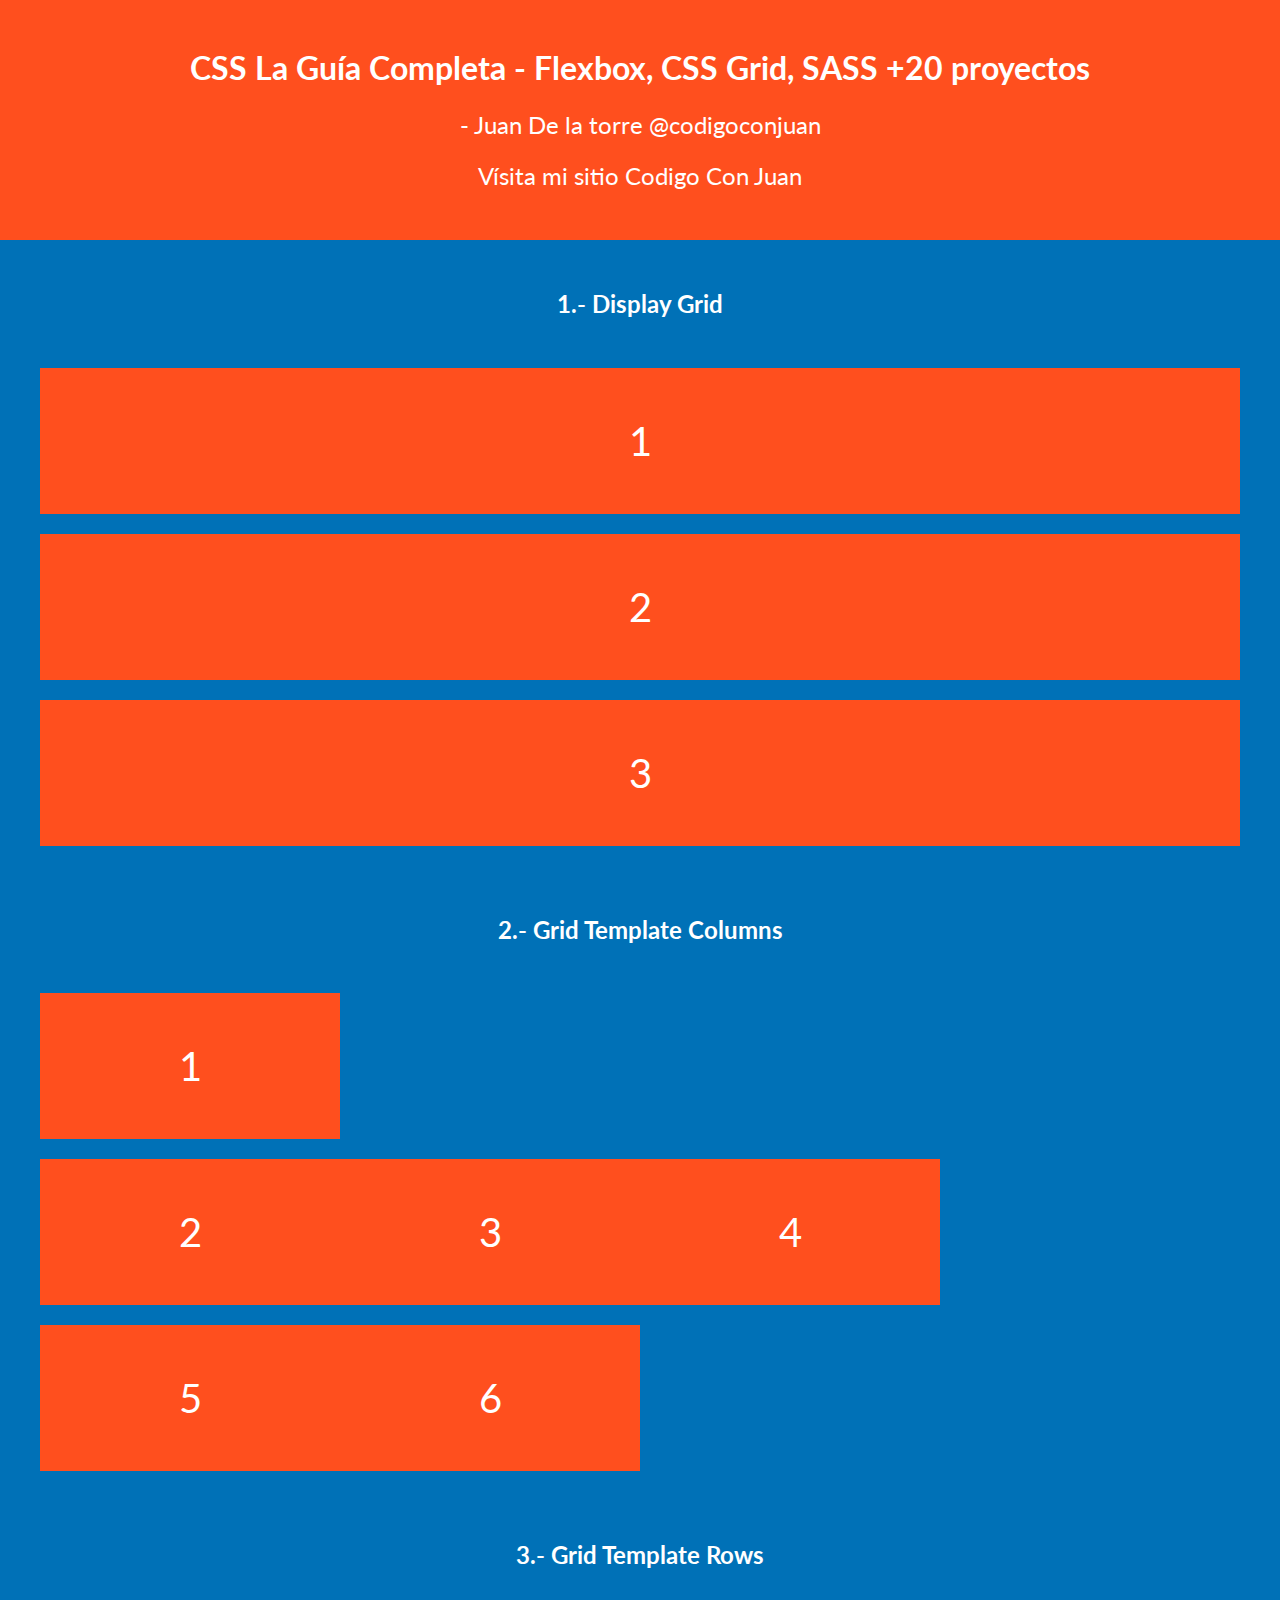
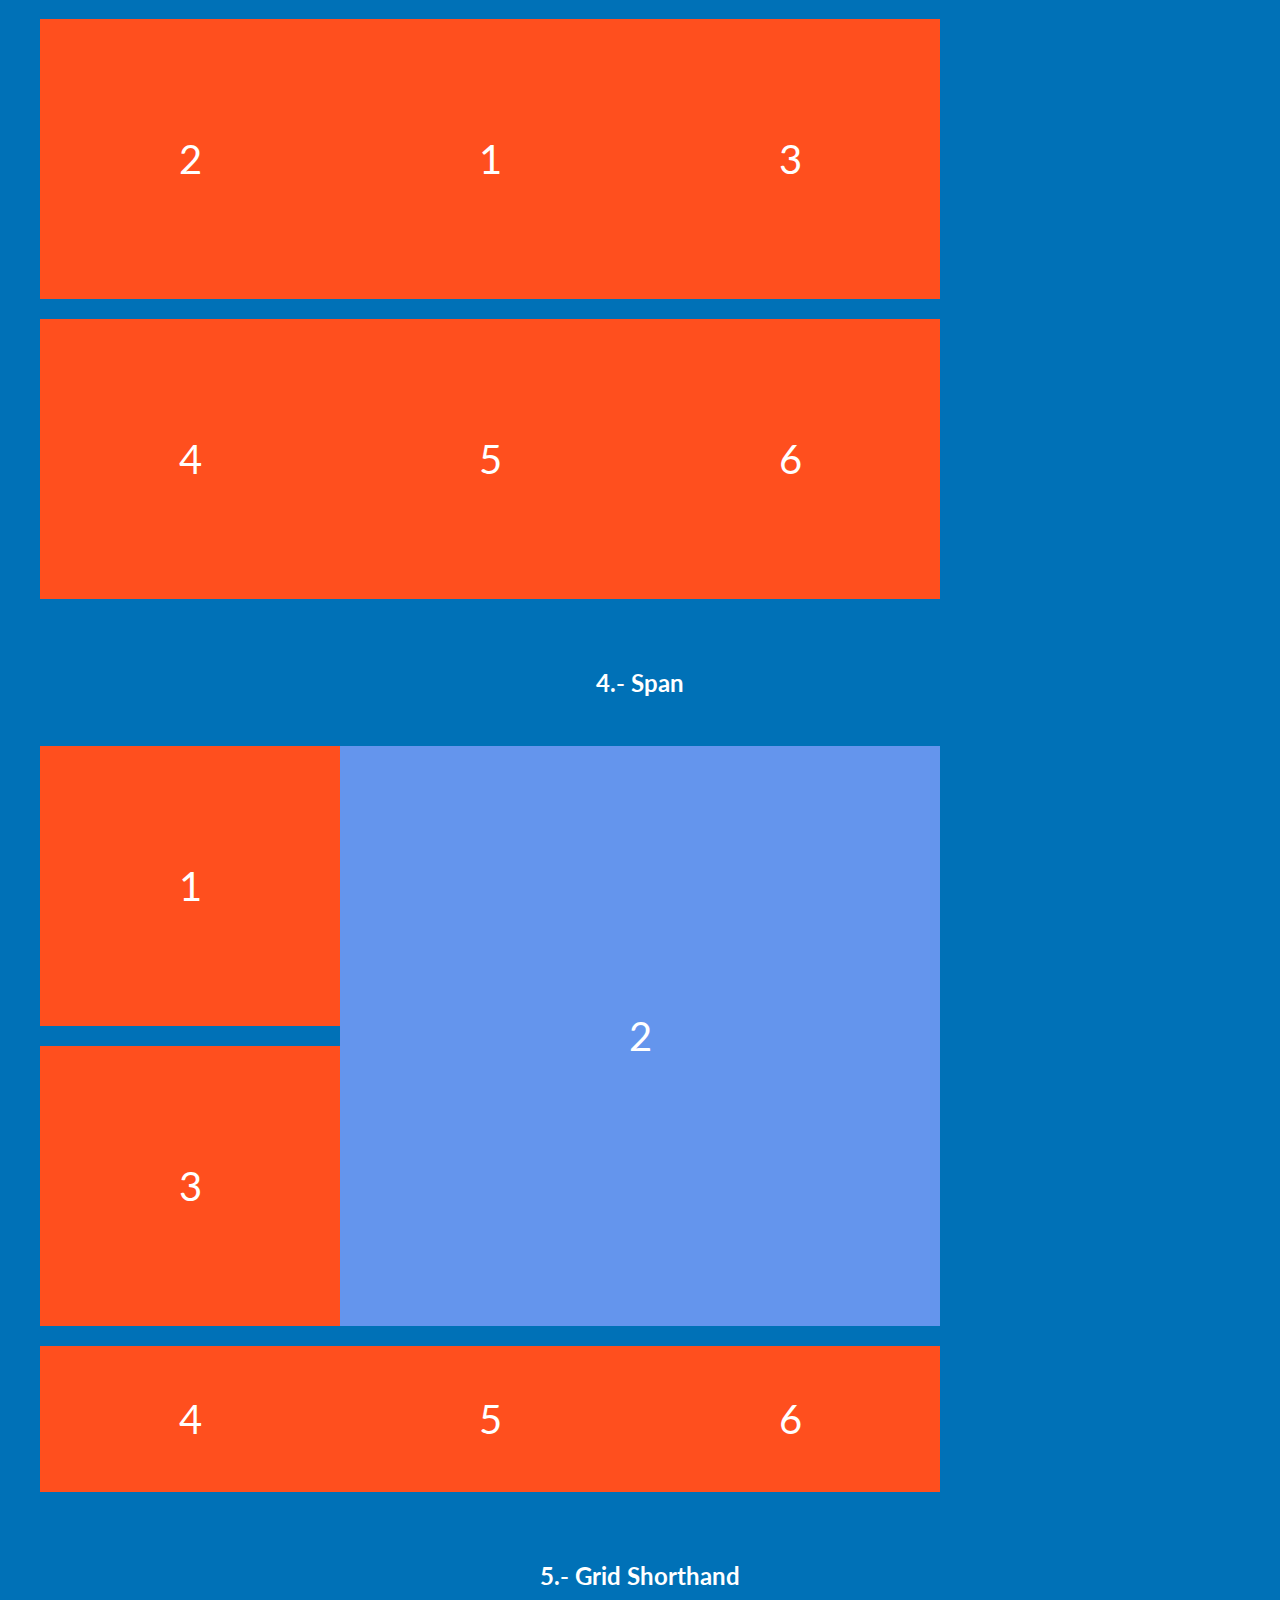
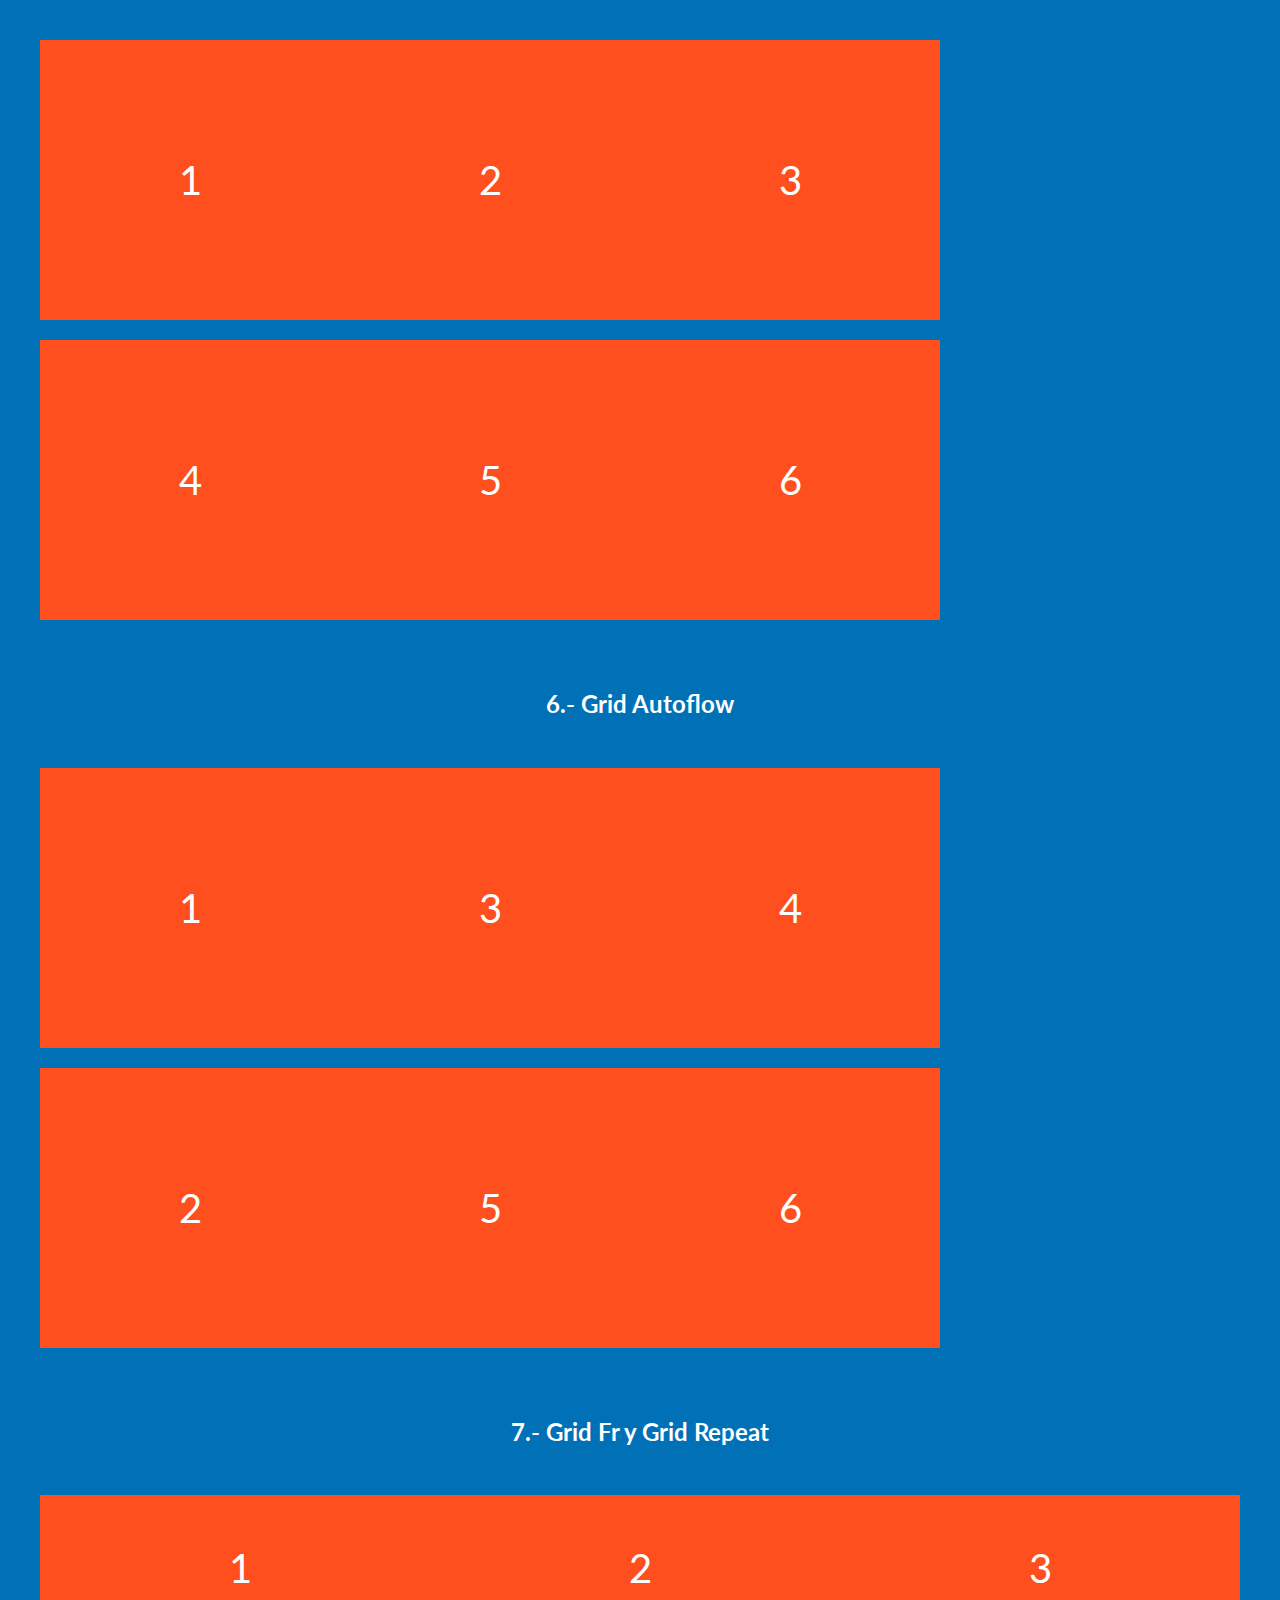
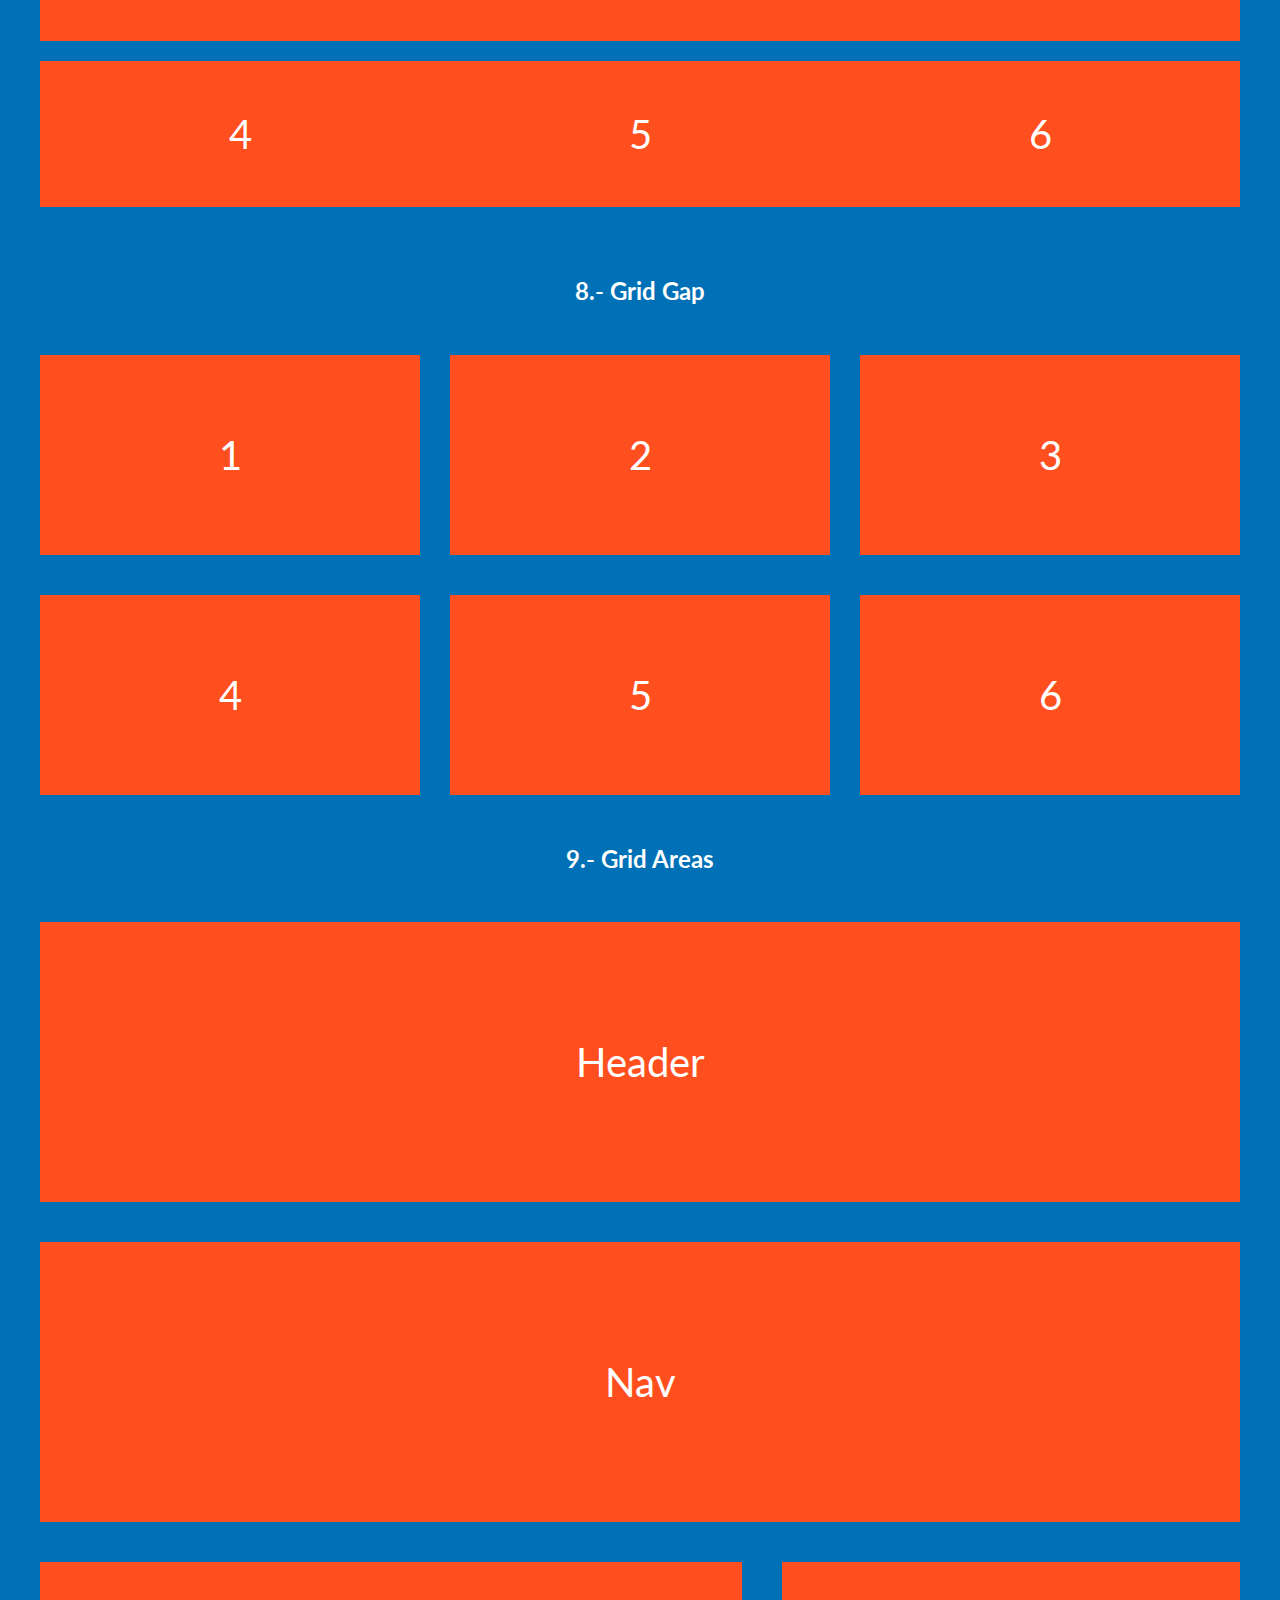
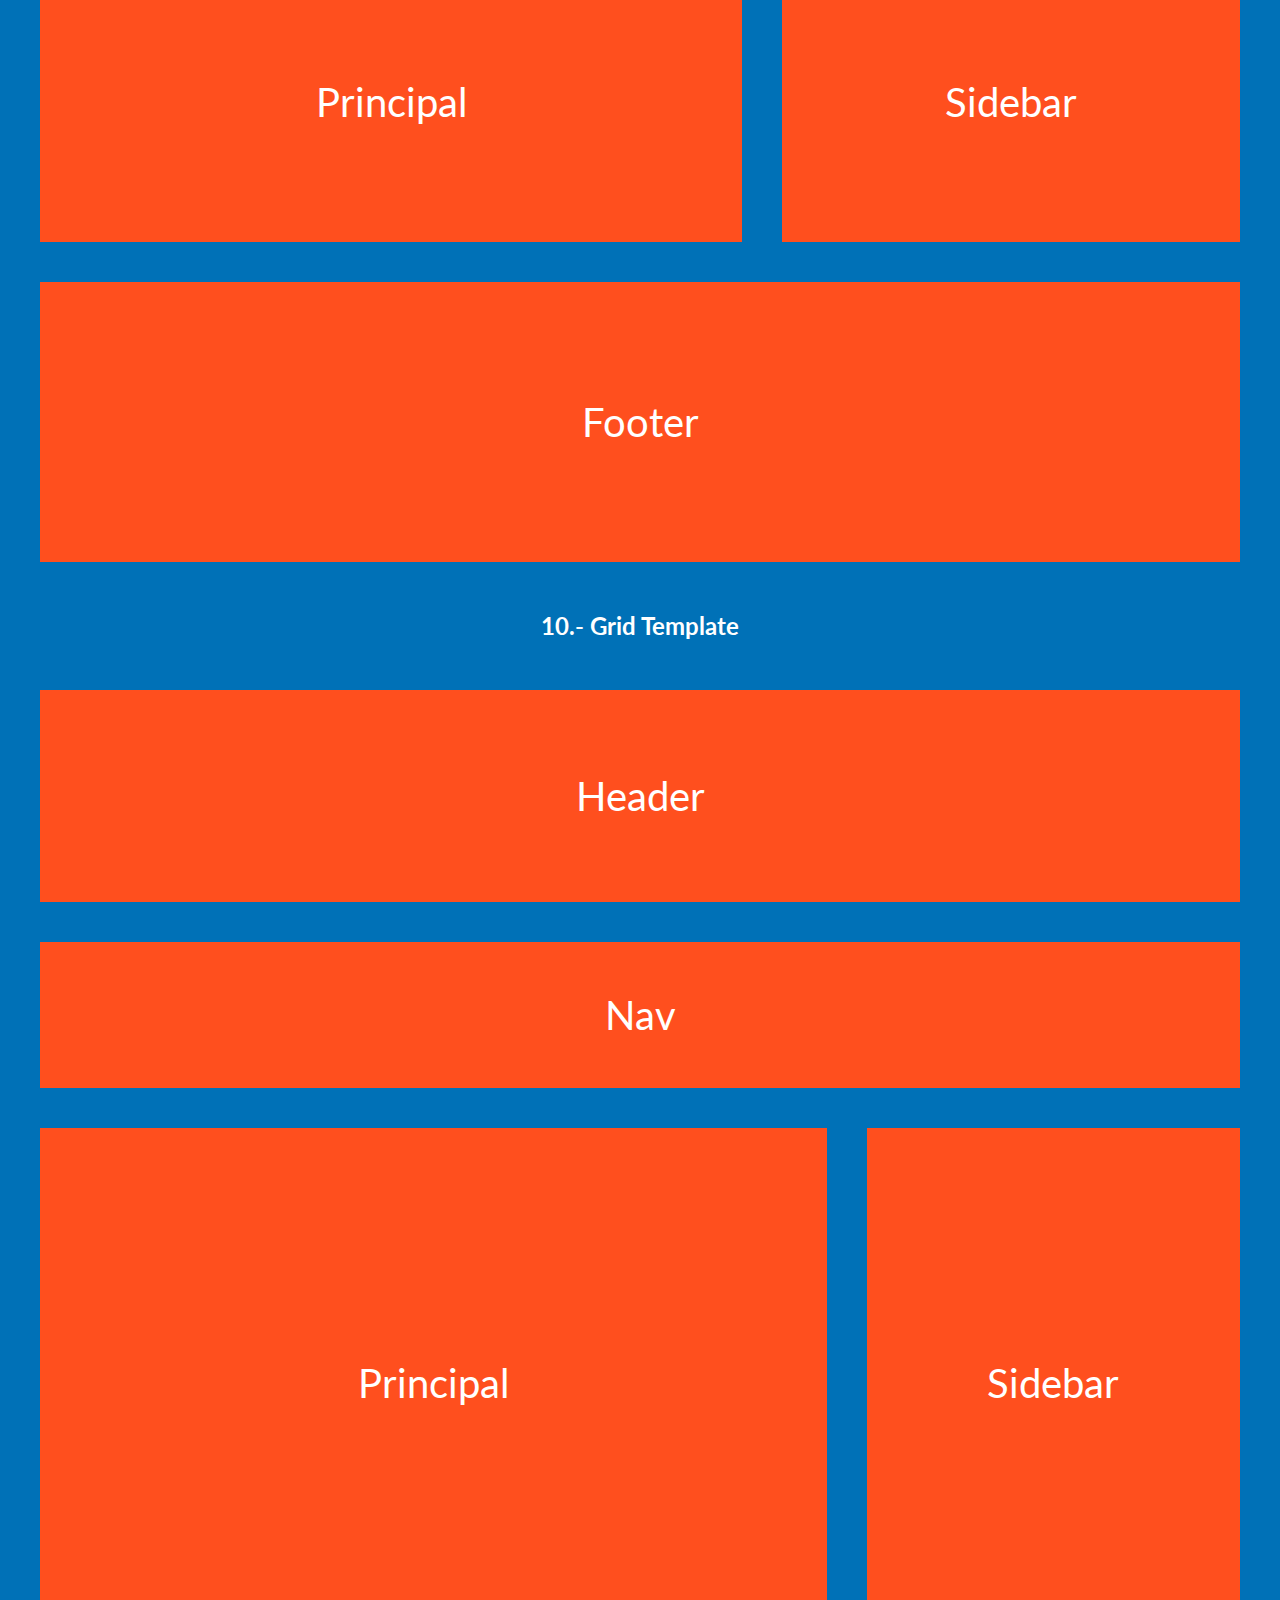
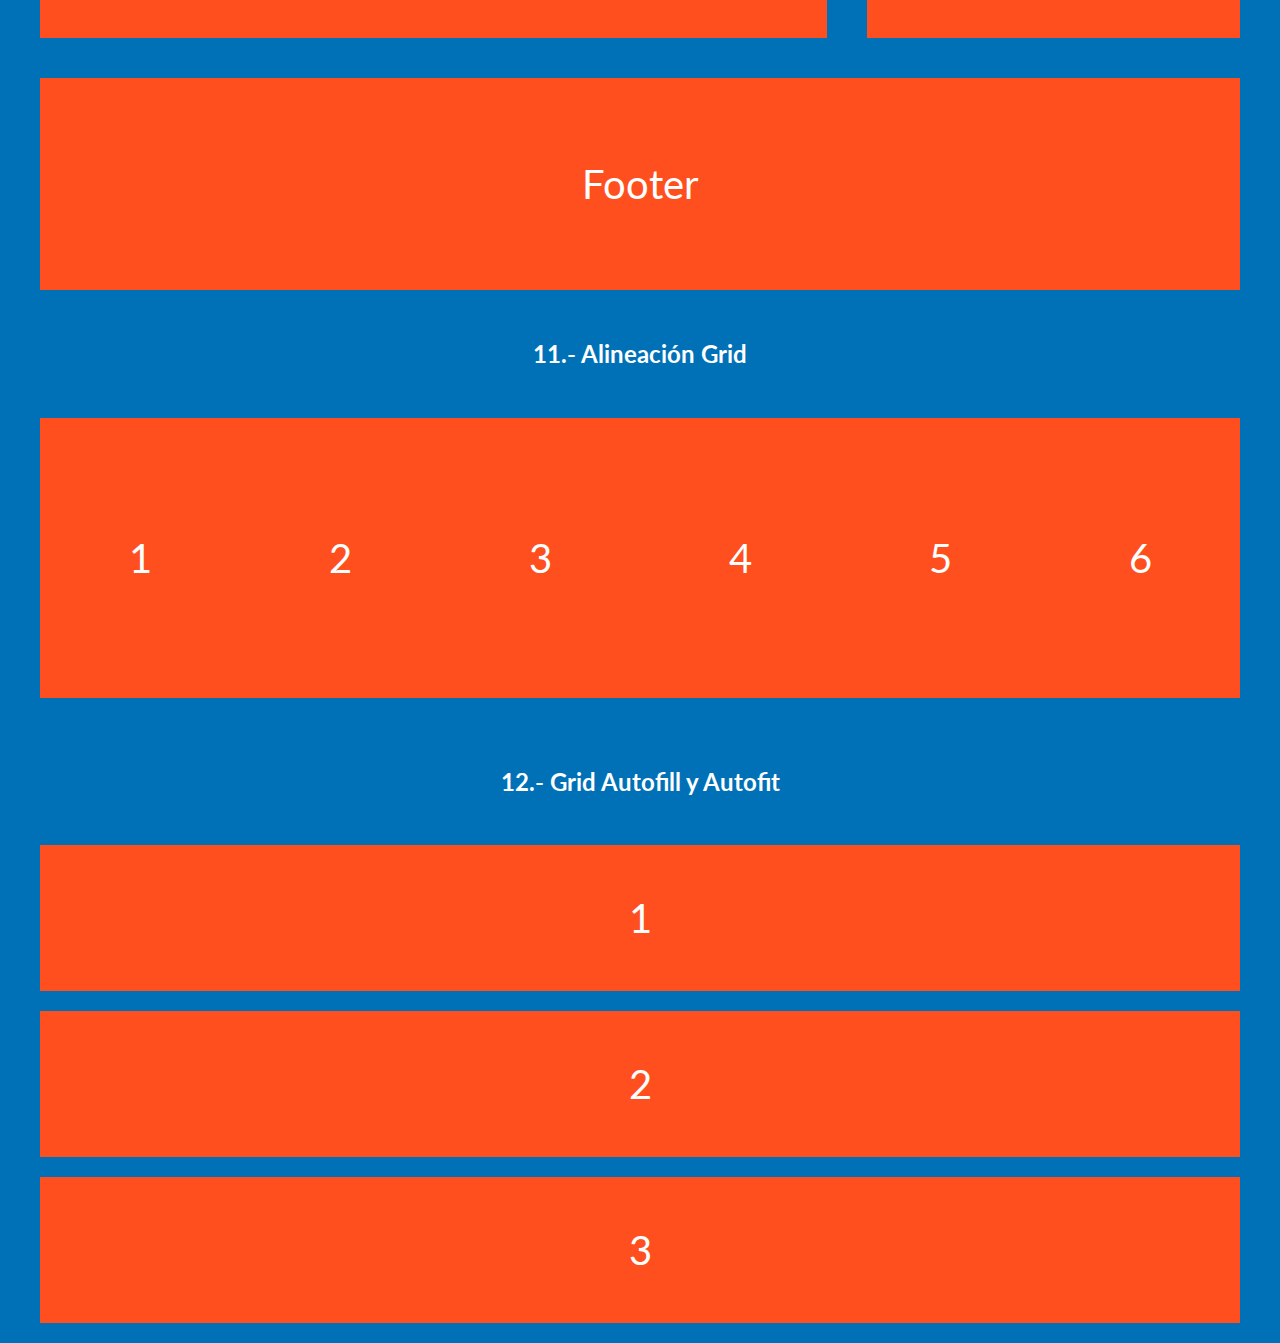
<file: 03-cssgrid-basicos/index.html>
<!DOCTYPE html>
<html lang="en">
<head>
    <meta charset="UTF-8">
    <meta http-equiv="X-UA-Compatible" content="IE=edge">
    <meta name="viewport" content="width=device-width, initial-scale=1.0">
    <title>CSS Grid - Básicos</title>
    <link rel="preconnect" href="https://fonts.googleapis.com">
    <link rel="preconnect" href="https://fonts.gstatic.com" crossorigin>
    <link href="https://fonts.googleapis.com/css2?family=Lato:wght@900&display=swap" rel="stylesheet"> 
    <link rel="stylesheet" href="css/normalize.css">
    <link rel="stylesheet" href="css/style.css">
</head>
<body>

    <div class="caja-curso">
        <h1>CSS La Guía Completa - Flexbox, CSS Grid, SASS +20 proyectos</h1>
        <p>- Juan De la torre @codigoconjuan</p>
        <a target="blank" rel="nofollow noopener noreferrer"  href="https://codigoconjuan.com/">Vísita mi sitio Codigo Con Juan</a>
    </div>


    <div class="contenedor">

        <h2>1.- Display Grid</h2>

        <div class="grid-1">
            <div class="box">
                1
            </div>
            <div class="box">
                2
            </div>
            <div class="box">
                3
            </div>
        </div>

        <h2>2.- Grid Template Columns</h2>

        <div class="grid-2">
            <div class="box">
                1
            </div>
            <div class="box">
                2
            </div>
            <div class="box">
                3
            </div>
            <div class="box">
                4
            </div>
            <div class="box">
                5
            </div>
            <div class="box">
                6
            </div>
        </div>

        <h2>3.- Grid Template Rows</h2>

        <div class="grid-3">
            <div class="box">
                1
            </div>
            <div class="box">
                2
            </div>
            <div class="box">
                3
            </div>
            <div class="box">
                4
            </div>
            <div class="box">
                5
            </div>
            <div class="box">
                6
            </div>
        </div>

        <h2>4.- Span</h2>

        <div class="grid-4">
            <div class="box">
                1
            </div>
            <div class="box">
                2
            </div>
            <div class="box">
                3
            </div>
            <div class="box">
                4
            </div>
            <div class="box">
                5
            </div>
            <div class="box">
                6
            </div>
        </div>


        <h2>5.- Grid Shorthand</h2>

        <div class="grid-5">
            <div class="box">
                1
            </div>
            <div class="box">
                2
            </div>
            <div class="box">
                3
            </div>
            <div class="box">
                4
            </div>
            <div class="box">
                5
            </div>
            <div class="box">
                6
            </div>
        </div>

        <h2>6.- Grid Autoflow</h2>

        <div class="grid-6">
            <div class="box">
                1
            </div>
            <div class="box">
                2
            </div>
            <div class="box">
                3
            </div>
            <div class="box">
                4
            </div>
            <div class="box">
                5
            </div>
            <div class="box">
                6
            </div>
        </div>

        <h2>7.- Grid Fr y Grid Repeat</h2>

        <div class="grid-7">
            <div class="box">
                1
            </div>
            <div class="box">
                2
            </div>
            <div class="box">
                3
            </div>
            <div class="box">
                4
            </div>
            <div class="box">
                5
            </div>
            <div class="box">
                6
            </div>
        </div>

        <h2>8.- Grid Gap</h2>

        <div class="grid-8">
            <div class="box">
                1
            </div>
            <div class="box">
                2
            </div>
            <div class="box">
                3
            </div>
            <div class="box">
                4
            </div>
            <div class="box">
                5
            </div>
            <div class="box">
                6
            </div>
        </div>

        <h2>9.- Grid Areas</h2>

        <div class="grid-9">
            <div class="box">
                Header
            </div>
            <div class="box">
                Nav
            </div>
            <div class="box">
                Principal
            </div>
            <div class="box">
                Sidebar
            </div>
            <div class="box">
                Footer
            </div>
        </div>


        <h2>10.- Grid Template</h2>

        <div class="grid-10">
            <div class="box">
                Header
            </div>
            <div class="box">
                Nav
            </div>
            <div class="box">
                Principal
            </div>
            <div class="box">
                Sidebar
            </div>
            <div class="box">
                Footer
            </div>
        </div>

    
        <h2>11.- Alineación Grid </h2>

        <div class="grid-11">
            <div class="box">
                1
            </div>
            <div class="box">
                2
            </div>
            <div class="box">
                3
            </div>
            <div class="box">
                4
            </div>
            <div class="box">
                5
            </div>
            <div class="box">
                6
            </div>
        </div>




        <h2>12.- Grid Autofill y Autofit</h2>

        <div class="grid-12">
            <div class="box">
                1
            </div>
            <div class="box">
                2
            </div>
            <div class="box">
                3
            </div>
        </div>
    </div>

</body>
</html>
</file>
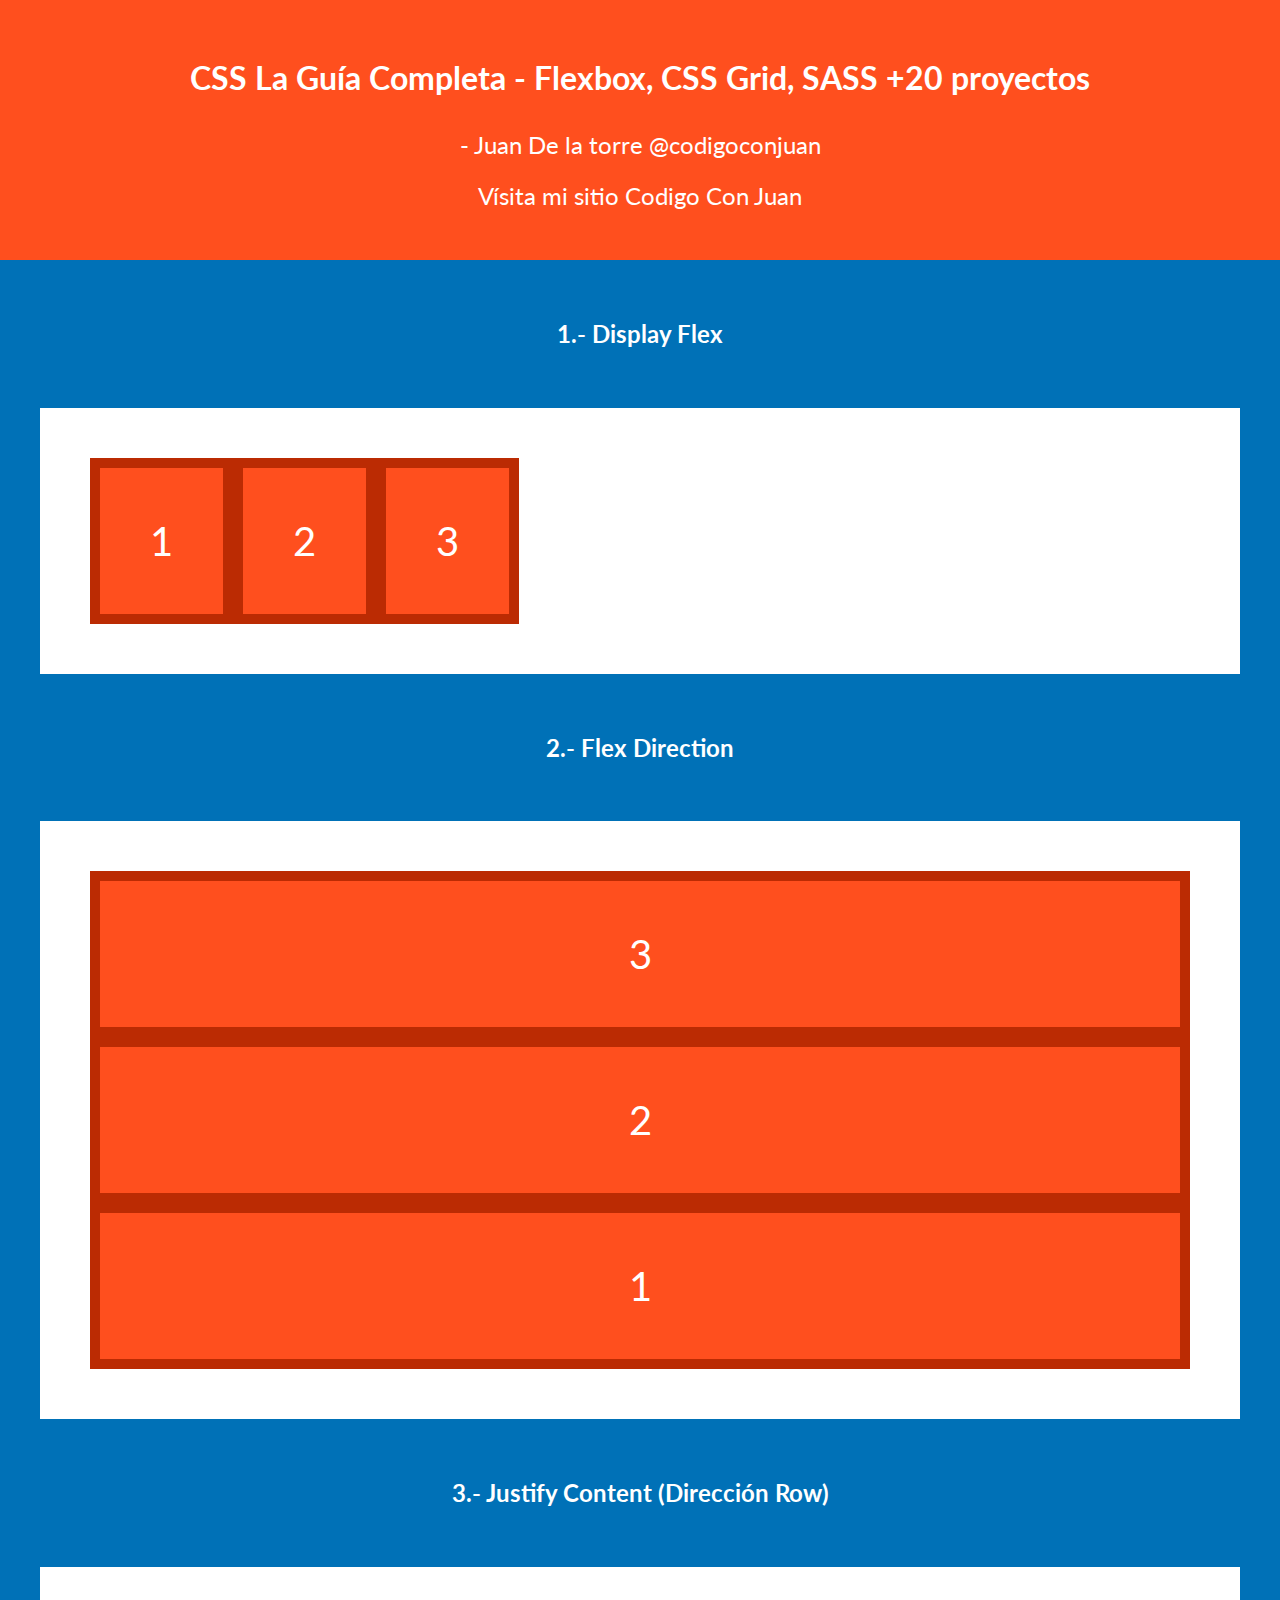
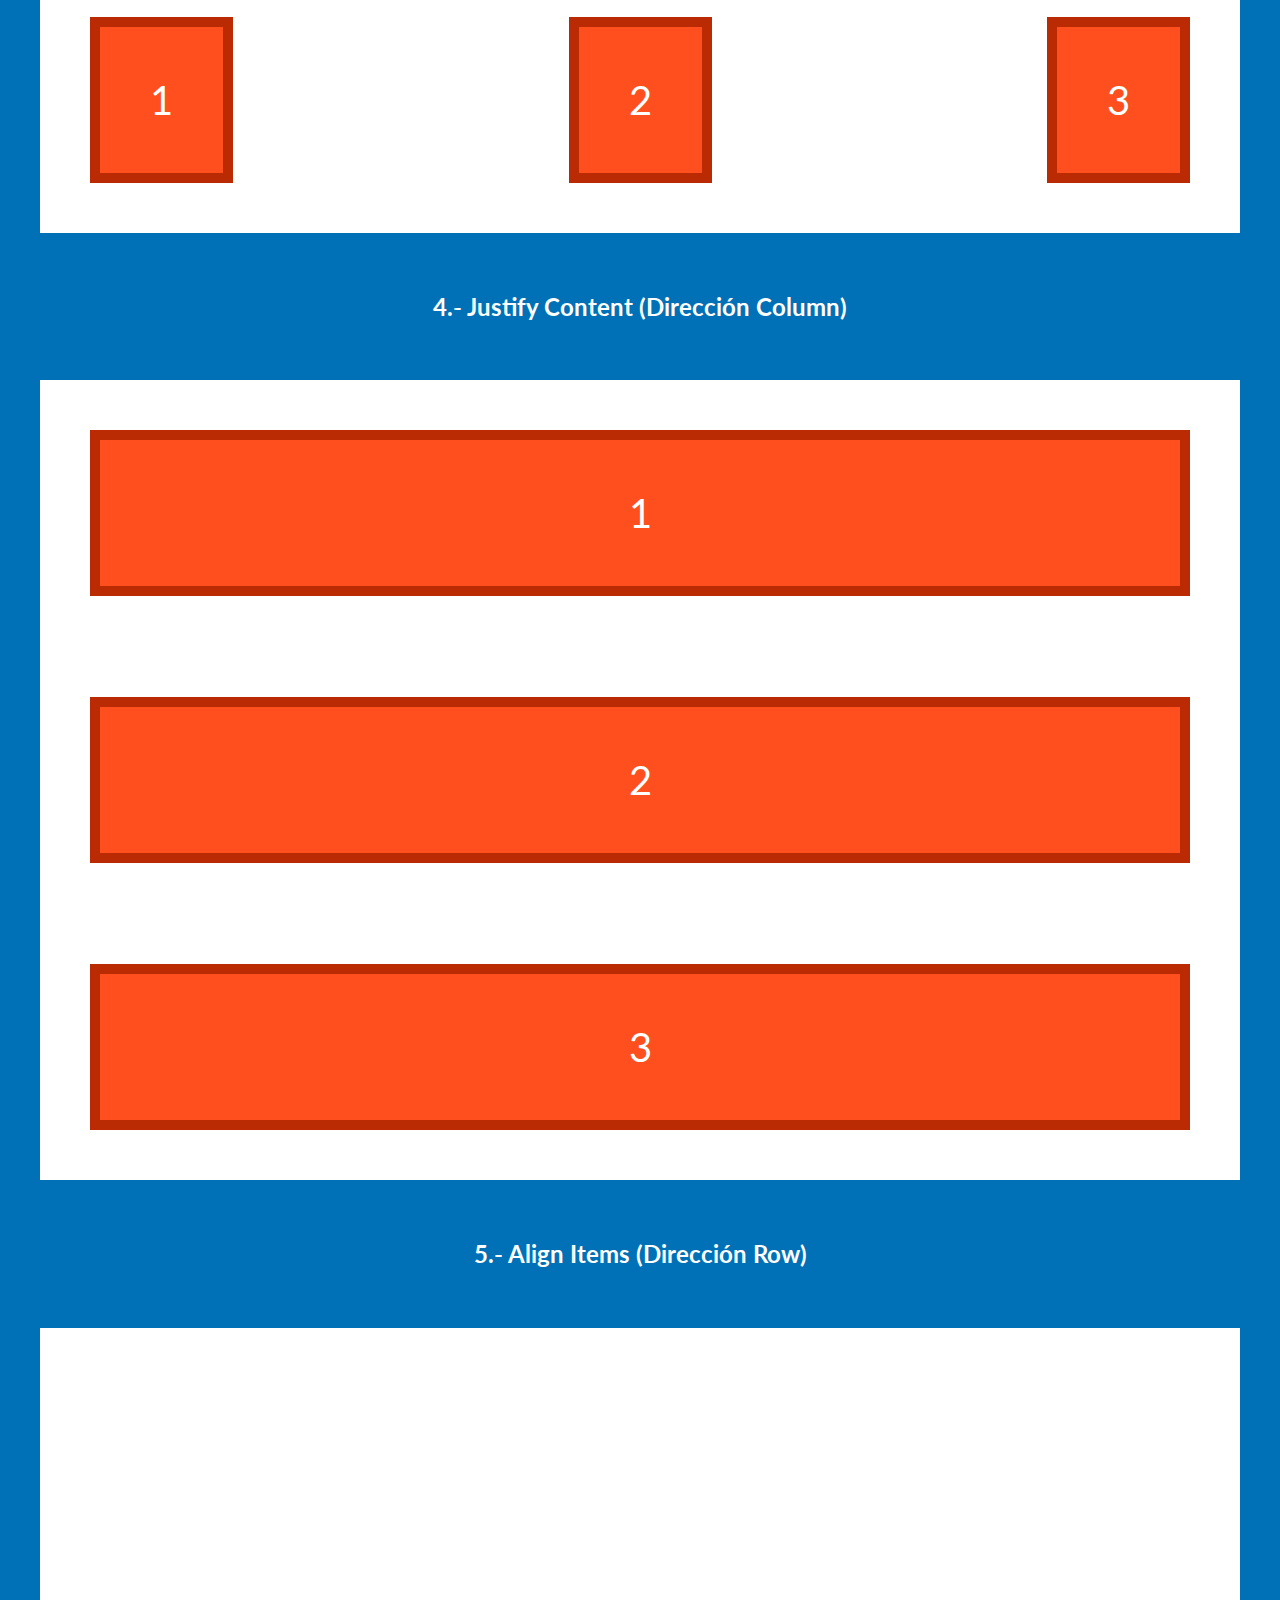
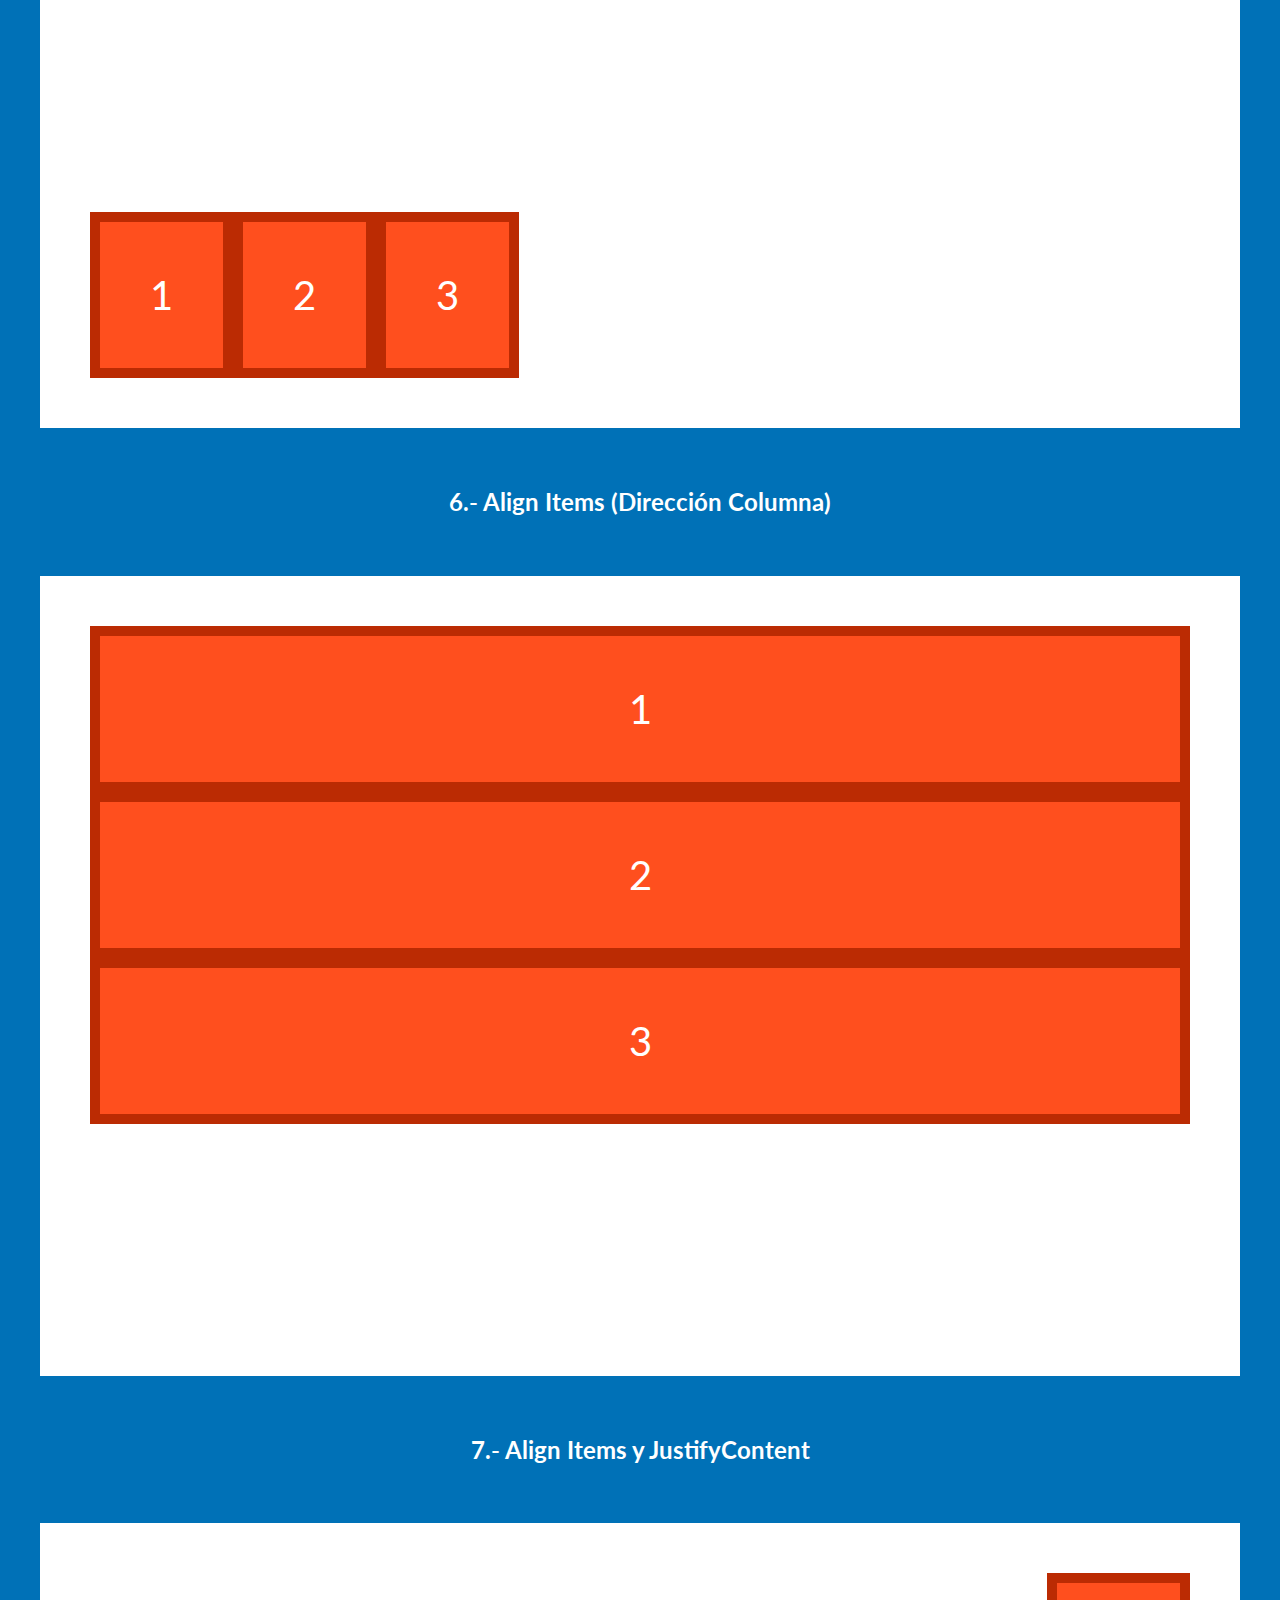
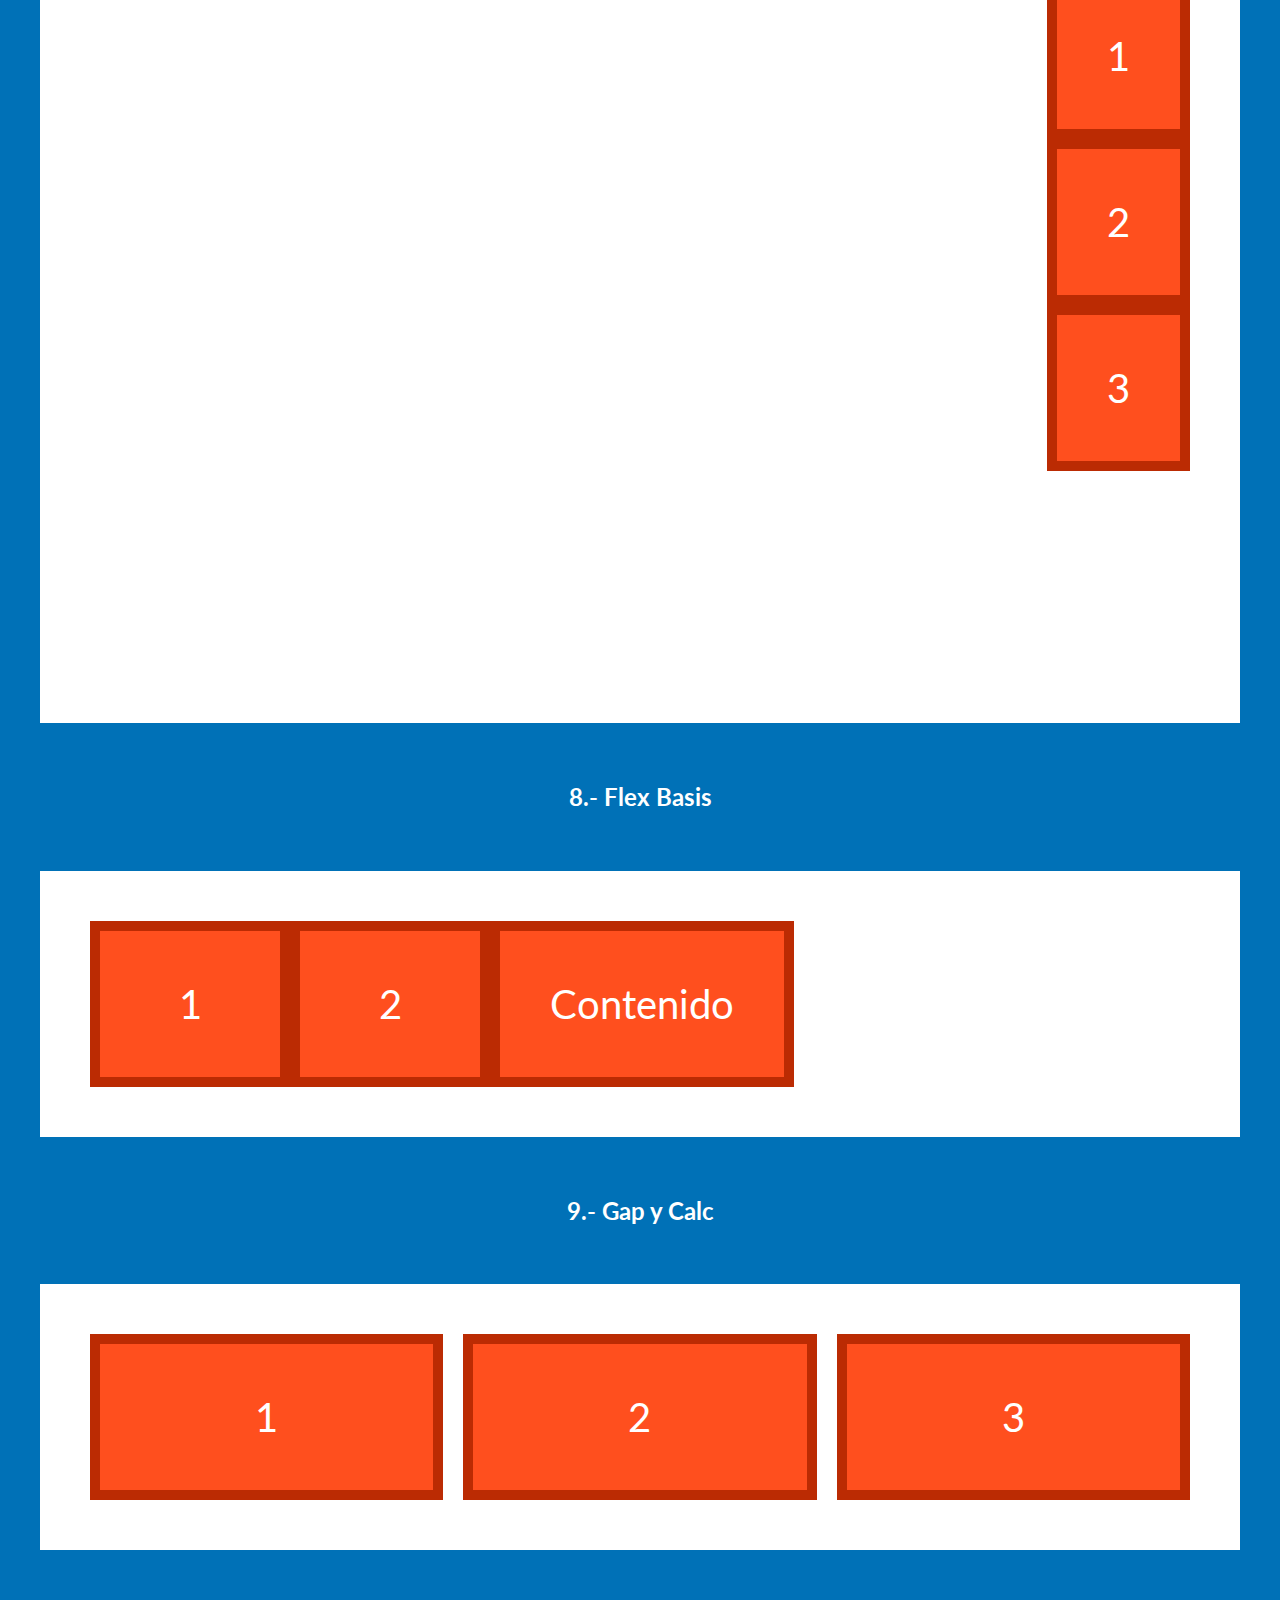
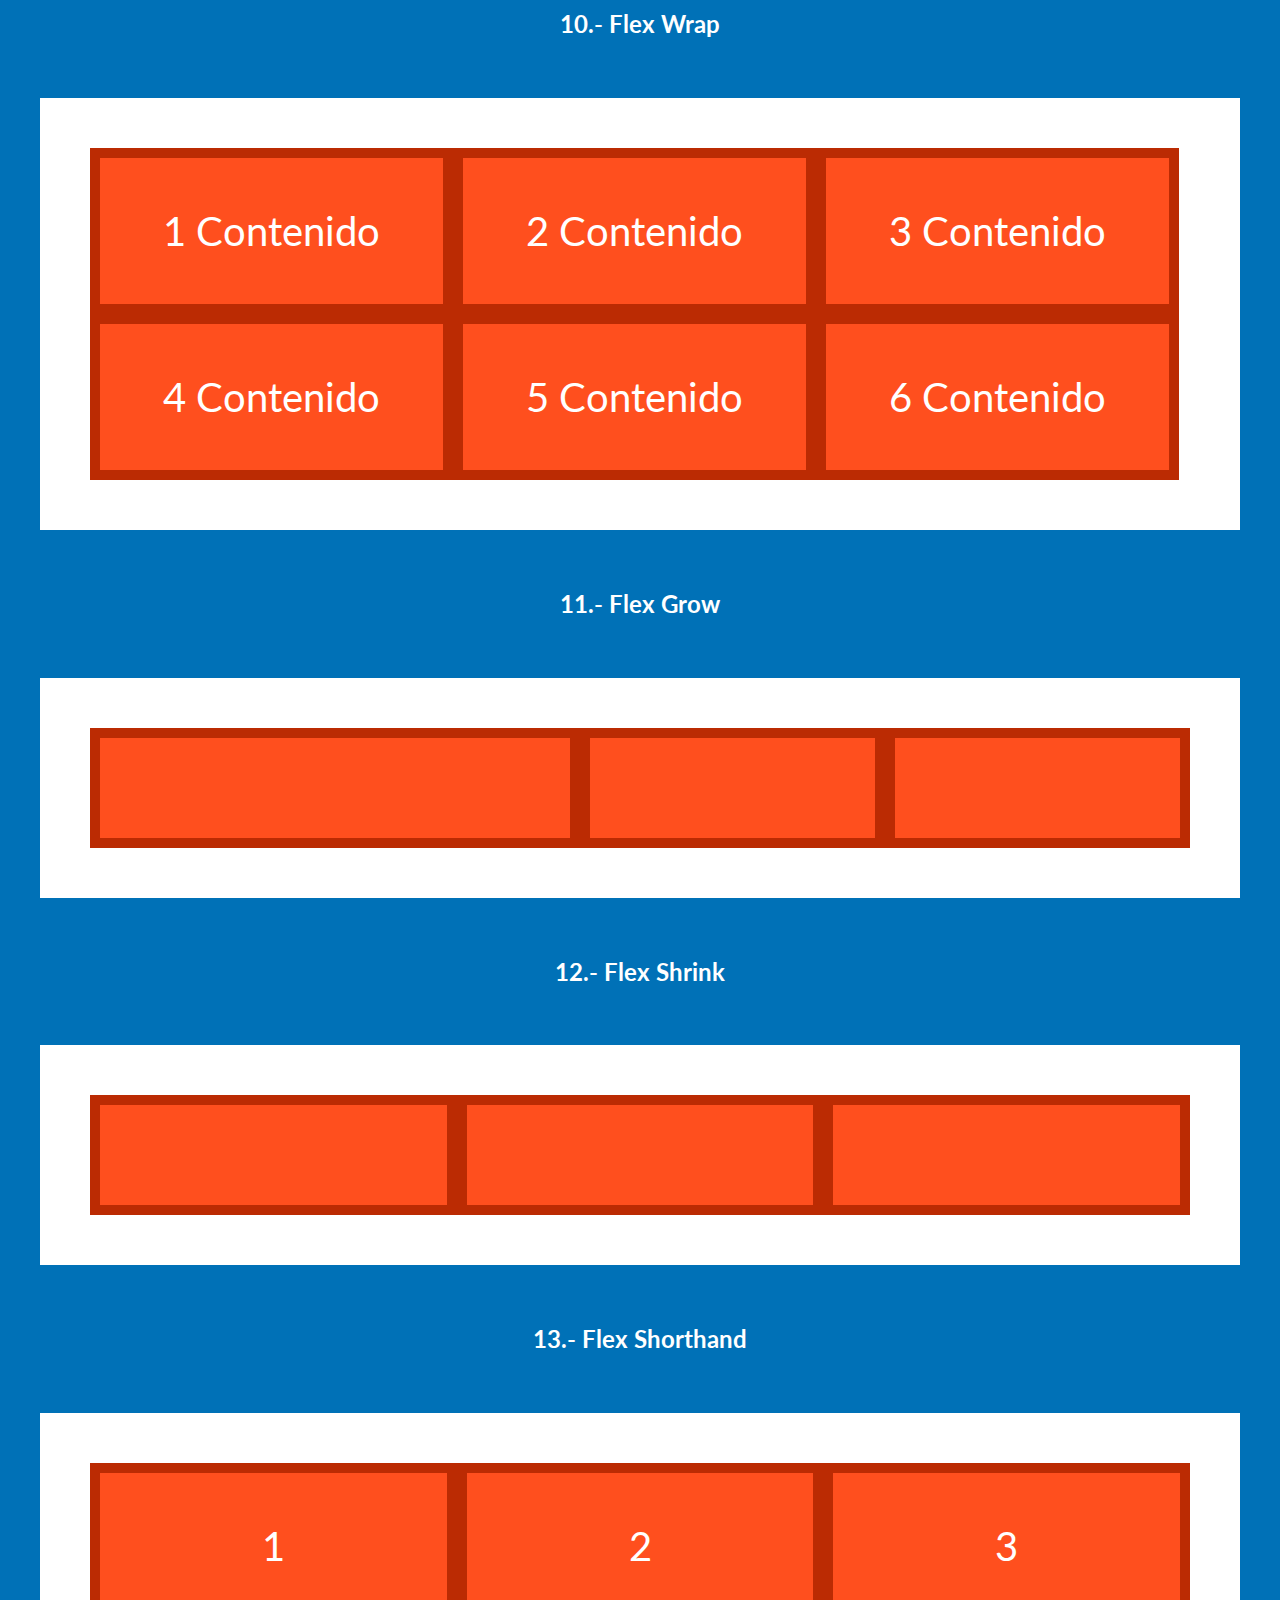
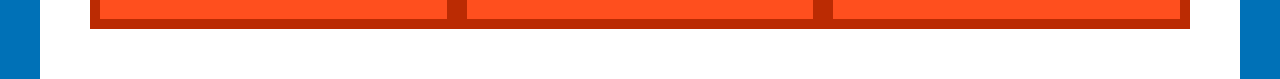
<file: Curso HTML5 Y CSS3/02-flexbox-basicos/index.html>
<!DOCTYPE html>
<html lang="en">
<head>
    <meta charset="UTF-8">
    <meta http-equiv="X-UA-Compatible" content="IE=edge">
    <meta name="viewport" content="width=device-width, initial-scale=1.0">
    <title>Flexbox - Básicos</title>
    <link rel="preconnect" href="https://fonts.googleapis.com">
    <link rel="preconnect" href="https://fonts.gstatic.com" crossorigin>
    <link href="https://fonts.googleapis.com/css2?family=Lato:wght@900&display=swap" rel="stylesheet"> 
    <link rel="stylesheet" href="css/normalize.css">
    <link rel="stylesheet" href="css/style.css">
</head>
<body>

    <div class="caja-curso">
        <h1>CSS La Guía Completa - Flexbox, CSS Grid, SASS +20 proyectos</h1>
        <p>- Juan De la torre @codigoconjuan</p>
        <a target="blank" rel="nofollow noopener noreferrer"  href="https://codigoconjuan.com/">Vísita mi sitio Codigo Con Juan</a>
    </div>

    <div class="contenedor">

        <h2>1.- Display Flex</h2>

        <div class="d-flex">
            <div class="box">
                1
            </div>
            <div class="box">
                2
            </div>
            <div class="box">
                3
            </div>
        </div>
 

        <h2>2.- Flex Direction</h2>

        <div class="d-flex-2">
            <div class="box">
                1
            </div>
            <div class="box">
                2
            </div>
            <div class="box">
                3
            </div>
        </div>

        <h2>3.- Justify Content (Dirección Row)</h2>

        <div class="d-flex-3">
            <div class="box">
                1
            </div>
            <div class="box">
                2
            </div>
            <div class="box">
                3
            </div>
        </div>

        <h2>4.- Justify Content (Dirección Column)</h2>

        <div class="d-flex-4">
            <div class="box">
                1
            </div>
            <div class="box">
                2
            </div>
            <div class="box">
                3
            </div>
        </div>

        <h2>5.- Align Items (Dirección Row)</h2>

        <div class="d-flex-5">
            <div class="box">
                1
            </div>
            <div class="box">
                2
            </div>
            <div class="box">
                3
            </div>
        </div>

        <h2>6.- Align Items (Dirección Columna)</h2>

        <div class="d-flex-6">
            <div class="box">
                1
            </div>
            <div class="box">
                2
            </div>
            <div class="box">
                3
            </div>
        </div>

        <h2>7.- Align Items y JustifyContent</h2>

        <div class="d-flex-7">
            <div class="box">
                1
            </div>
            <div class="box">
                2
            </div>
            <div class="box">
                3
            </div>
        </div>

        <h2>8.- Flex Basis</h2>

        <div class="d-flex-8">
            <div class="box">
                1
            </div>
            <div class="box">
                2
            </div>
            <div class="box">
                Contenido
            </div>
        </div>

        <h2>9.- Gap y Calc</h2>

        <div class="d-flex-9">
            <div class="box">
                1
            </div>
            <div class="box">
                2
            </div>
            <div class="box">
                3
            </div>
        </div>


        <h2>10.- Flex Wrap</h2>

        <div class="d-flex-10">
            <div class="box">
                1 Contenido
            </div>
            <div class="box">
                2 Contenido
            </div>
            <div class="box">
                3 Contenido
            </div>
            <div class="box">
                4 Contenido
            </div>
            <div class="box">
                5 Contenido
            </div>
            <div class="box">
                6 Contenido
            </div>
        </div>


        <h2>11.- Flex Grow</h2>

        <div class="d-flex-11">
            <div class="box"></div>
            <div class="box"></div>
            <div class="box"></div>
        </div>



        <h2>12.- Flex Shrink</h2>

        <div class="d-flex-12">
            <div class="box"></div>
            <div class="box"></div>
            <div class="box"></div>
        </div>
        
        <h2>13.- Flex Shorthand</h2>

        <div class="d-flex-13">
            <div class="box">
                1
            </div>
            <div class="box">
                2
            </div>
            <div class="box">
                3
            </div>
        </div>

    </div>

</body>
</html>
</file>
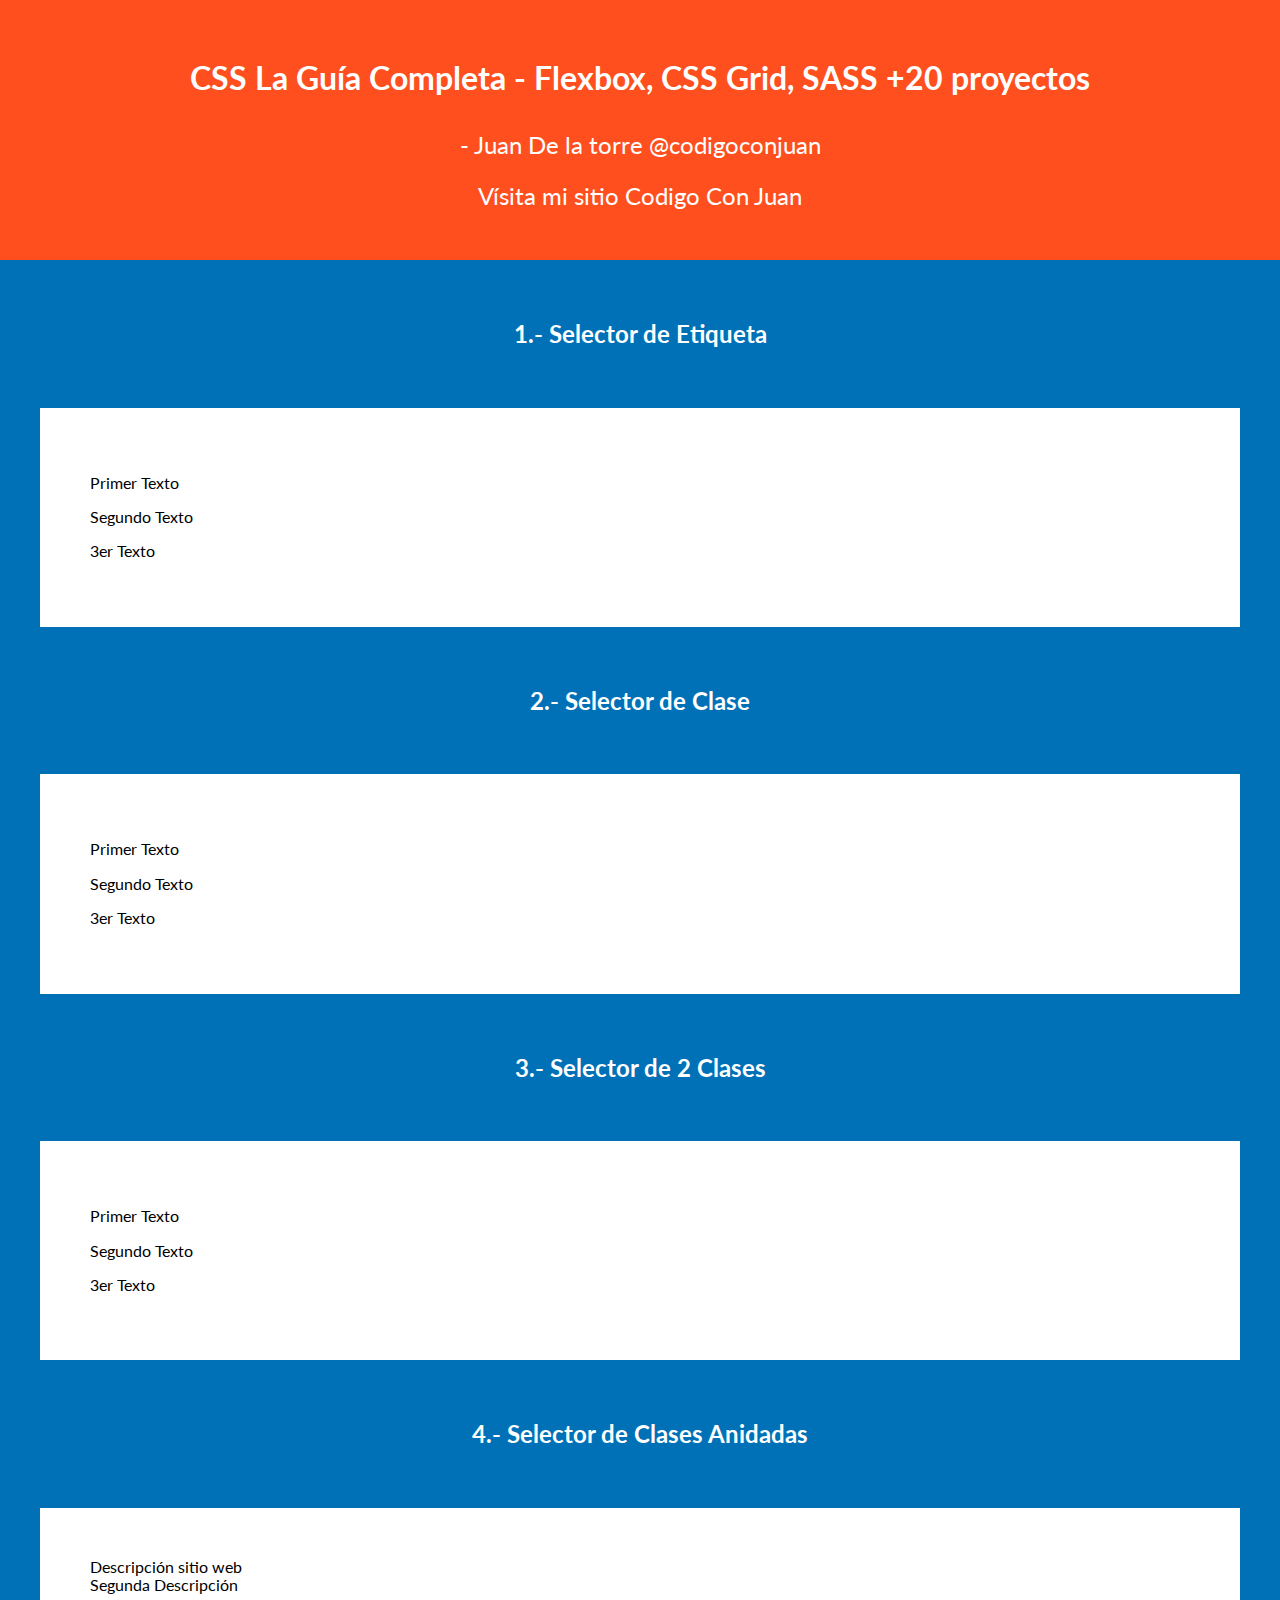
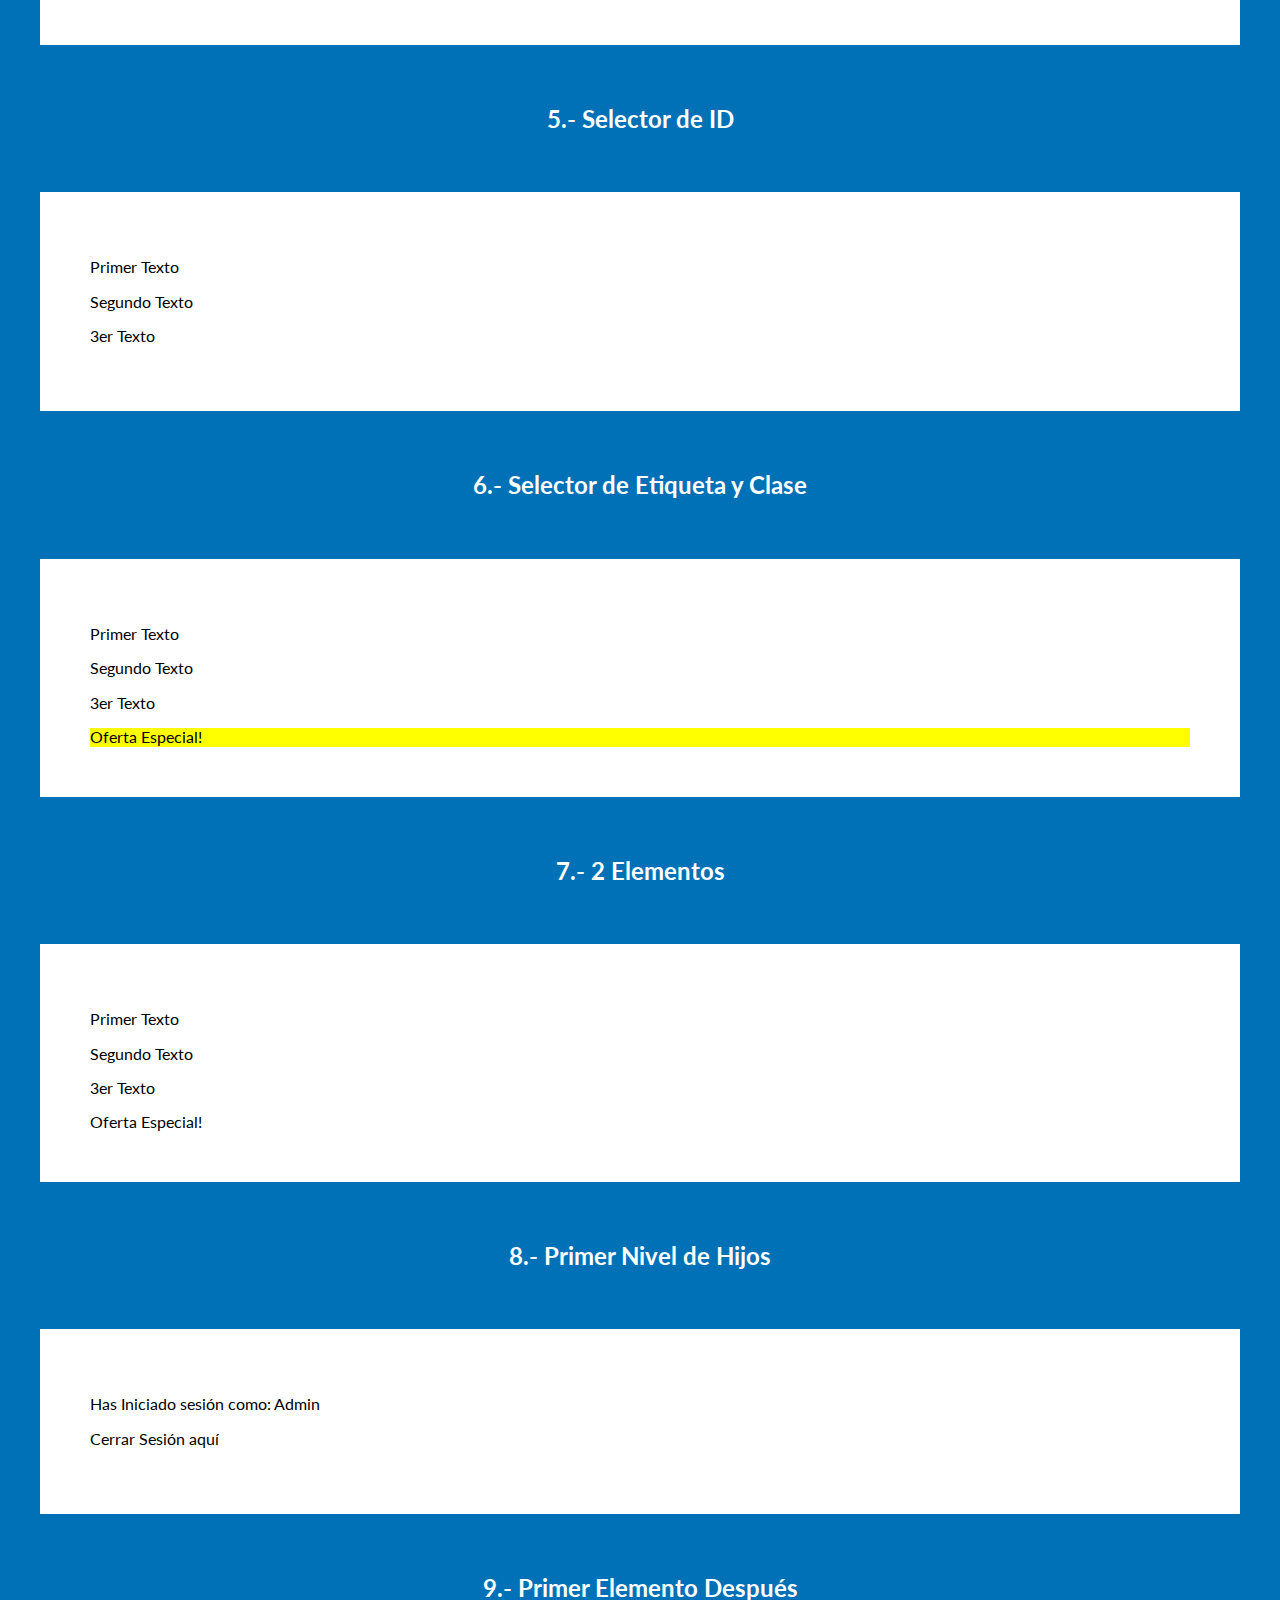
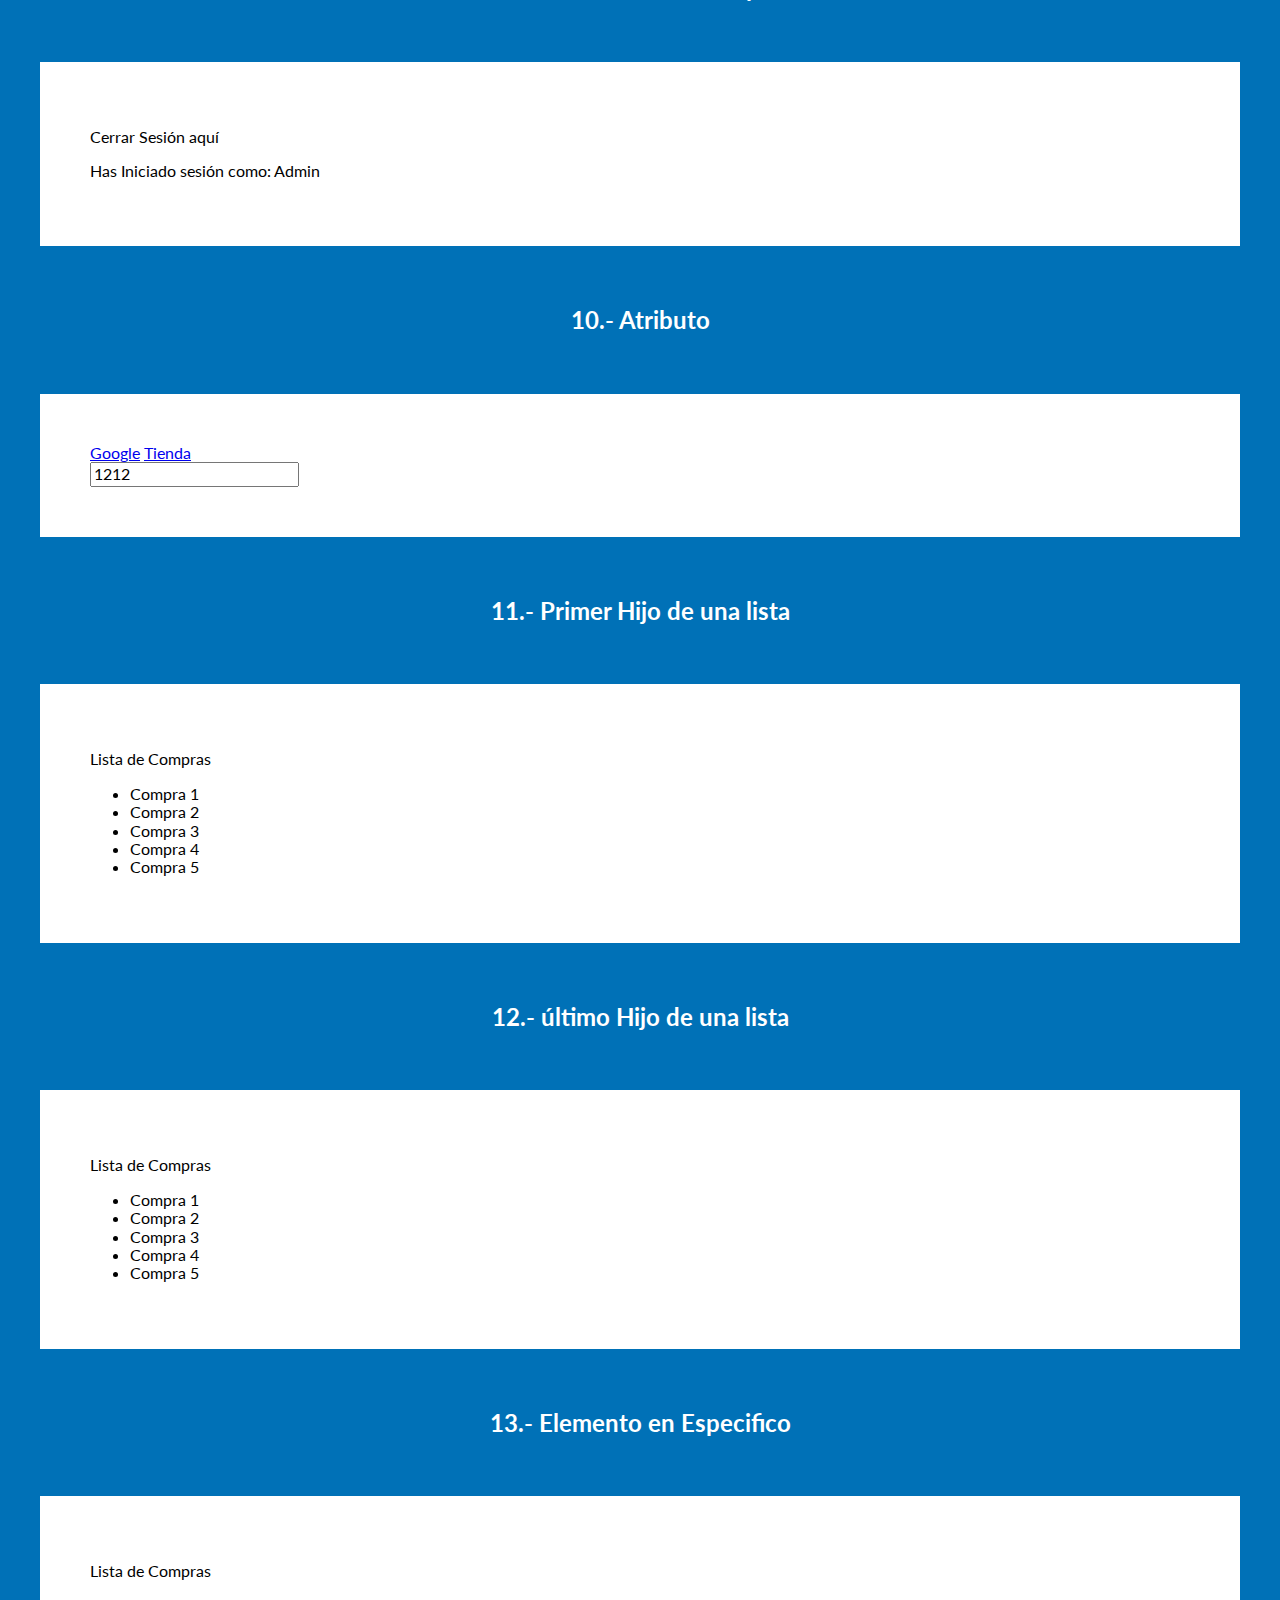
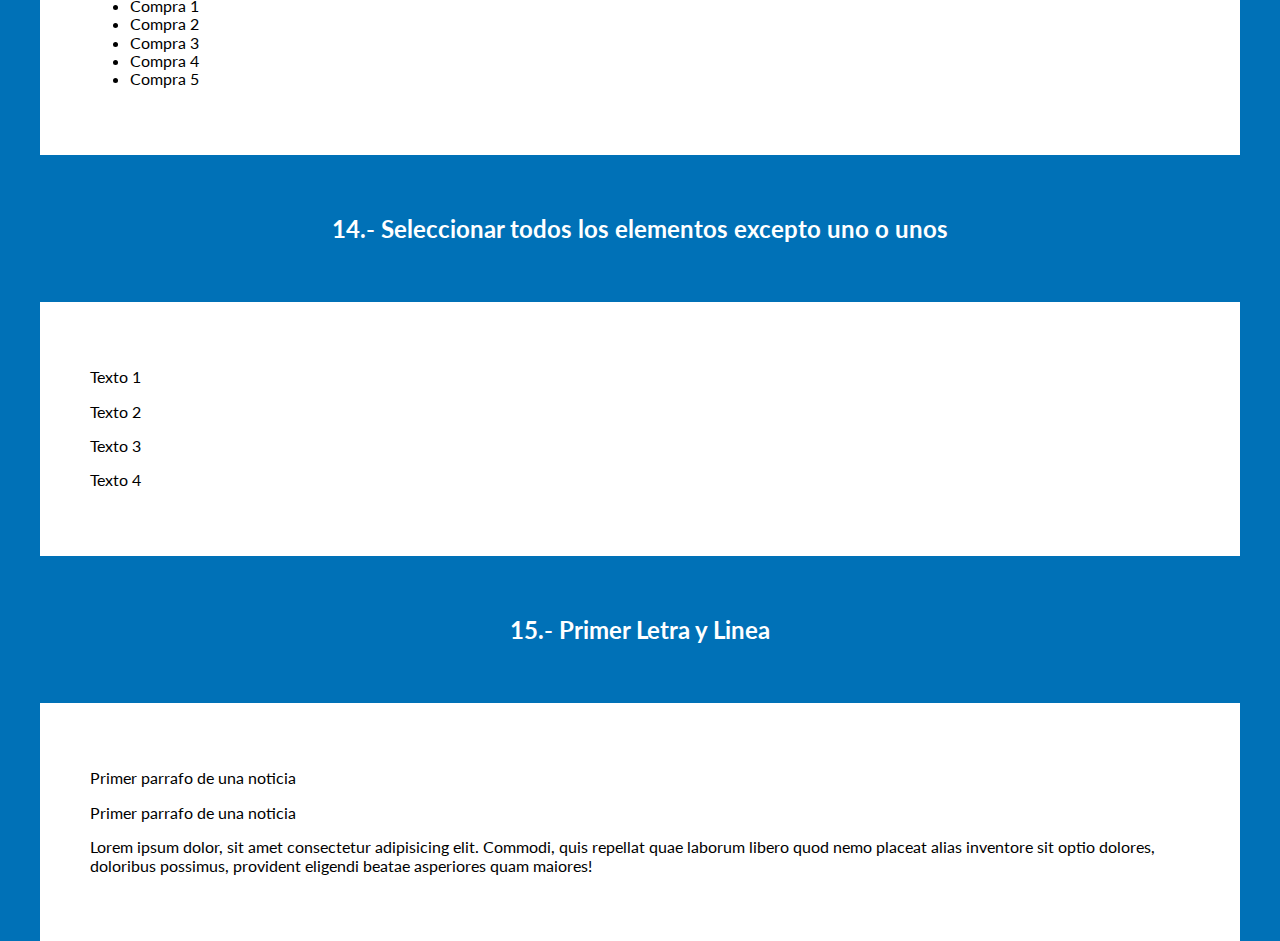
<file: Curso HTML5 Y CSS3/04-selectores/index.html>
<!DOCTYPE html>
<html lang="en">
<head>
    <meta charset="UTF-8">
    <meta http-equiv="X-UA-Compatible" content="IE=edge">
    <meta name="viewport" content="width=device-width, initial-scale=1.0">
    <title>Selectores CSS</title>
    <link rel="preconnect" href="https://fonts.googleapis.com">
    <link rel="preconnect" href="https://fonts.gstatic.com" crossorigin>
    <link href="https://fonts.googleapis.com/css2?family=Lato:wght@900&display=swap" rel="stylesheet"> 
    <link rel="stylesheet" href="css/normalize.css">
    <link rel="stylesheet" href="css/style.css">
    <!-- <link rel="stylesheet" href="css/01.css"> -->
    <!-- <link rel="stylesheet" href="css/02.css"> -->
    <!-- <link rel="stylesheet" href="css/03.css"> -->
    <!-- <link rel="stylesheet" href="css/04.css"> -->
    <!-- <link rel="stylesheet" href="css/05.css"> -->
    <link rel="stylesheet" href="css/06.css">

</head>
<body>

    <div class="caja-curso">
        <h1>CSS La Guía Completa - Flexbox, CSS Grid, SASS +20 proyectos</h1>
        <p>- Juan De la torre @codigoconjuan</p>
        <a target="blank" rel="nofollow noopener noreferrer"  href="https://codigoconjuan.com/">Vísita mi sitio Codigo Con Juan</a>
    </div>

    <div class="contenedor">

        <h2>1.- Selector de Etiqueta</h2>

        <div class="codigo">
            <p>Primer Texto</p>
            <p>Segundo Texto</p>
            <p>3er Texto</p>
        </div>


        <h2>2.- Selector de Clase</h2>
        <div class="codigo">
            <p class="primer-parrafo">Primer Texto</p>
            <p>Segundo Texto</p>
            <p>3er Texto</p>
        </div>

        <h2>3.- Selector de 2 Clases</h2>

        <div class="codigo">
            <p class="texto azul">Primer Texto</p>
            <p class="texto azul mayusculas">Segundo Texto</p>
            <p class="azul texto">3er Texto</p>
        </div>

        <h2>4.- Selector de Clases Anidadas</h2>

        <div class="codigo">
            <header class="header">
                <div class="descripcion">Descripción sitio web</div>
            </header>
            <div class="descripcion">Segunda Descripción</div>
        </div>

        <h2>5.- Selector de ID</h2>

        <div class="codigo">
            <p id="encabezado" class="texto">Primer Texto</p>
            <p class="texto">Segundo Texto</p>
            <p class="texto">3er Texto</p>
        </div>


        <h2>6.- Selector de Etiqueta y Clase</h2>

        <div class="codigo">
            <p class="texto">Primer Texto</p>
            <p class="texto">Segundo Texto</p>
            <p class="texto">3er Texto</p>

            <div class="texto">
                Oferta Especial!
            </div>
        </div>

        <h2>7.- 2 Elementos </h2>

        <div class="codigo">
            <p class="texto">Primer Texto</p>
            <p class="texto">Segundo Texto</p>
            <p class="texto">3er Texto</p>

            <div class="oferta">
                Oferta Especial!
            </div>
        </div>

        <h2>8.- Primer Nivel de Hijos </h2>
        <div class="codigo">
            <div class="admin">
                <div>
                    <p>Has Iniciado sesión como: Admin</p>
                    <div>
                        <p>Cerrar Sesión aquí</p>
                    </div>
                </div>
            </div>
        </div>


        <h2>9.- Primer Elemento Después</h2>

        <div class="codigo">
            <div class="admin">
                <div>
                    <p>Cerrar Sesión aquí</p>
                </div>
                <p>Has Iniciado sesión como: Admin</p>
            </div>
        </div>


        <h2>10.- Atributo </h2>
        <div class="codigo">
            <nav>
                <a href="http://www.google.com">Google</a>
                <a href="tienda.html">Tienda</a>
            </nav>

            <input type="tel" id="telefono"  value="1212" />
        </div>


        <h2>11.- Primer Hijo de una lista</h2>

        <div class="codigo">
            <p>Lista de Compras</p>
            <ul>
                <li>Compra 1</li>
                <li>Compra 2</li>
                <li>Compra 3</li>
                <li>Compra 4</li>
                <li>Compra 5</li>
            </ul>
        </div>

        <h2>12.- último Hijo de una lista </h2>
        <div class="codigo">
            <p>Lista de Compras</p>
            <ul>
                <li>Compra 1</li>
                <li>Compra 2</li>
                <li>Compra 3</li>
                <li>Compra 4</li>
                <li>Compra 5</li>
            </ul>
        </div>



        <h2>13.- Elemento en Especifico </h2>
        <div class="codigo">
            <p>Lista de Compras</p>
            <ul>
                <li>Compra 1</li>
                <li>Compra 2</li>
                <li>Compra 3</li>
                <li>Compra 4</li>
                <li>Compra 5</li>
            </ul>
        </div>

        <h2>14.- Seleccionar todos los elementos excepto uno o unos </h2>
        <div class="codigo">
            <div class="elementos">
                <p class="texto">Texto 1</p>
                <p class="heading">Texto 2</p>
                <p class="descripcion">Texto 3</p>
                <p class="oferta">Texto 4</p>
            </div>
        </div>

        <h2>15.- Primer Letra y Linea</h2>
        <div class="codigo">
                <p class="primer-letra"> Primer parrafo de una noticia</p>
                <p class="primer-letra"> Primer parrafo de una noticia</p>

                <p class="primer-linea">Lorem ipsum dolor, sit amet consectetur adipisicing elit. Commodi, quis repellat quae laborum libero quod nemo placeat alias inventore sit optio dolores, doloribus possimus, provident eligendi beatae asperiores quam maiores!</p>
        </div>

    </div>

</body>
</html>
</file>
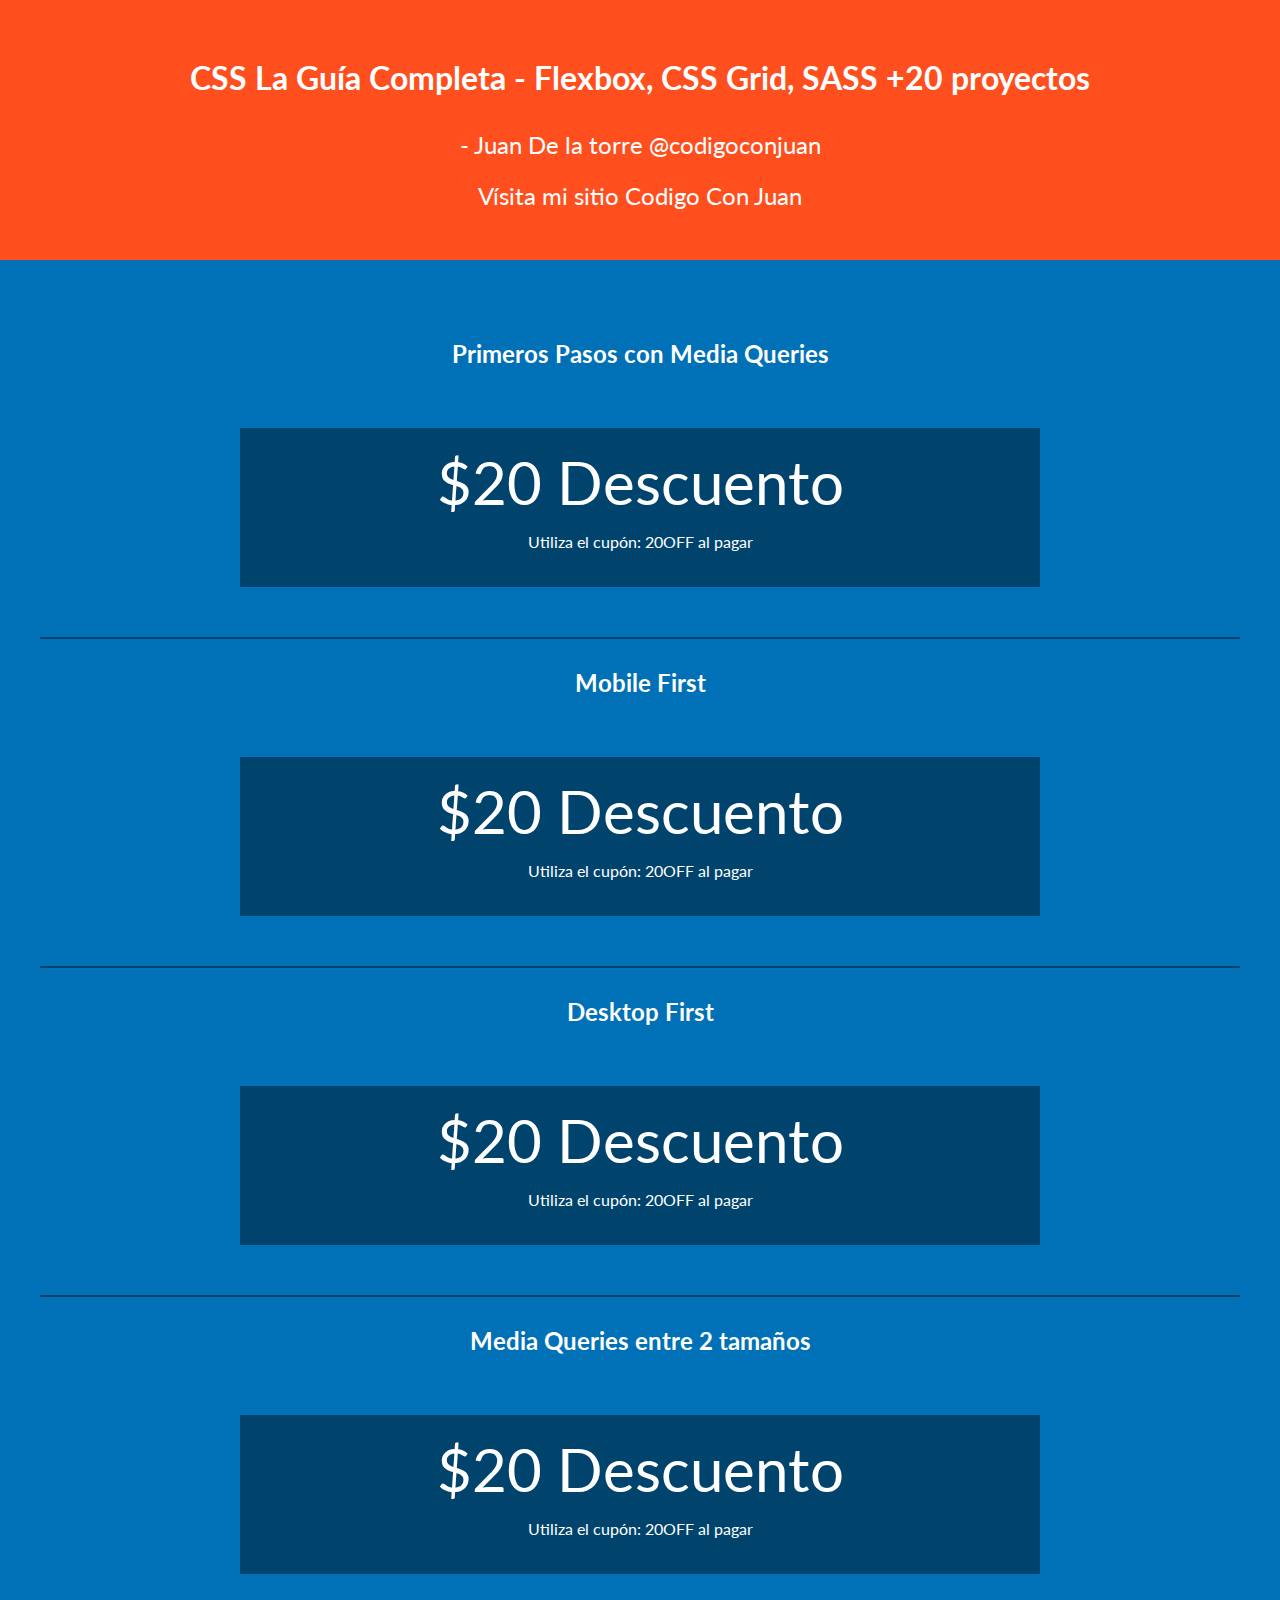
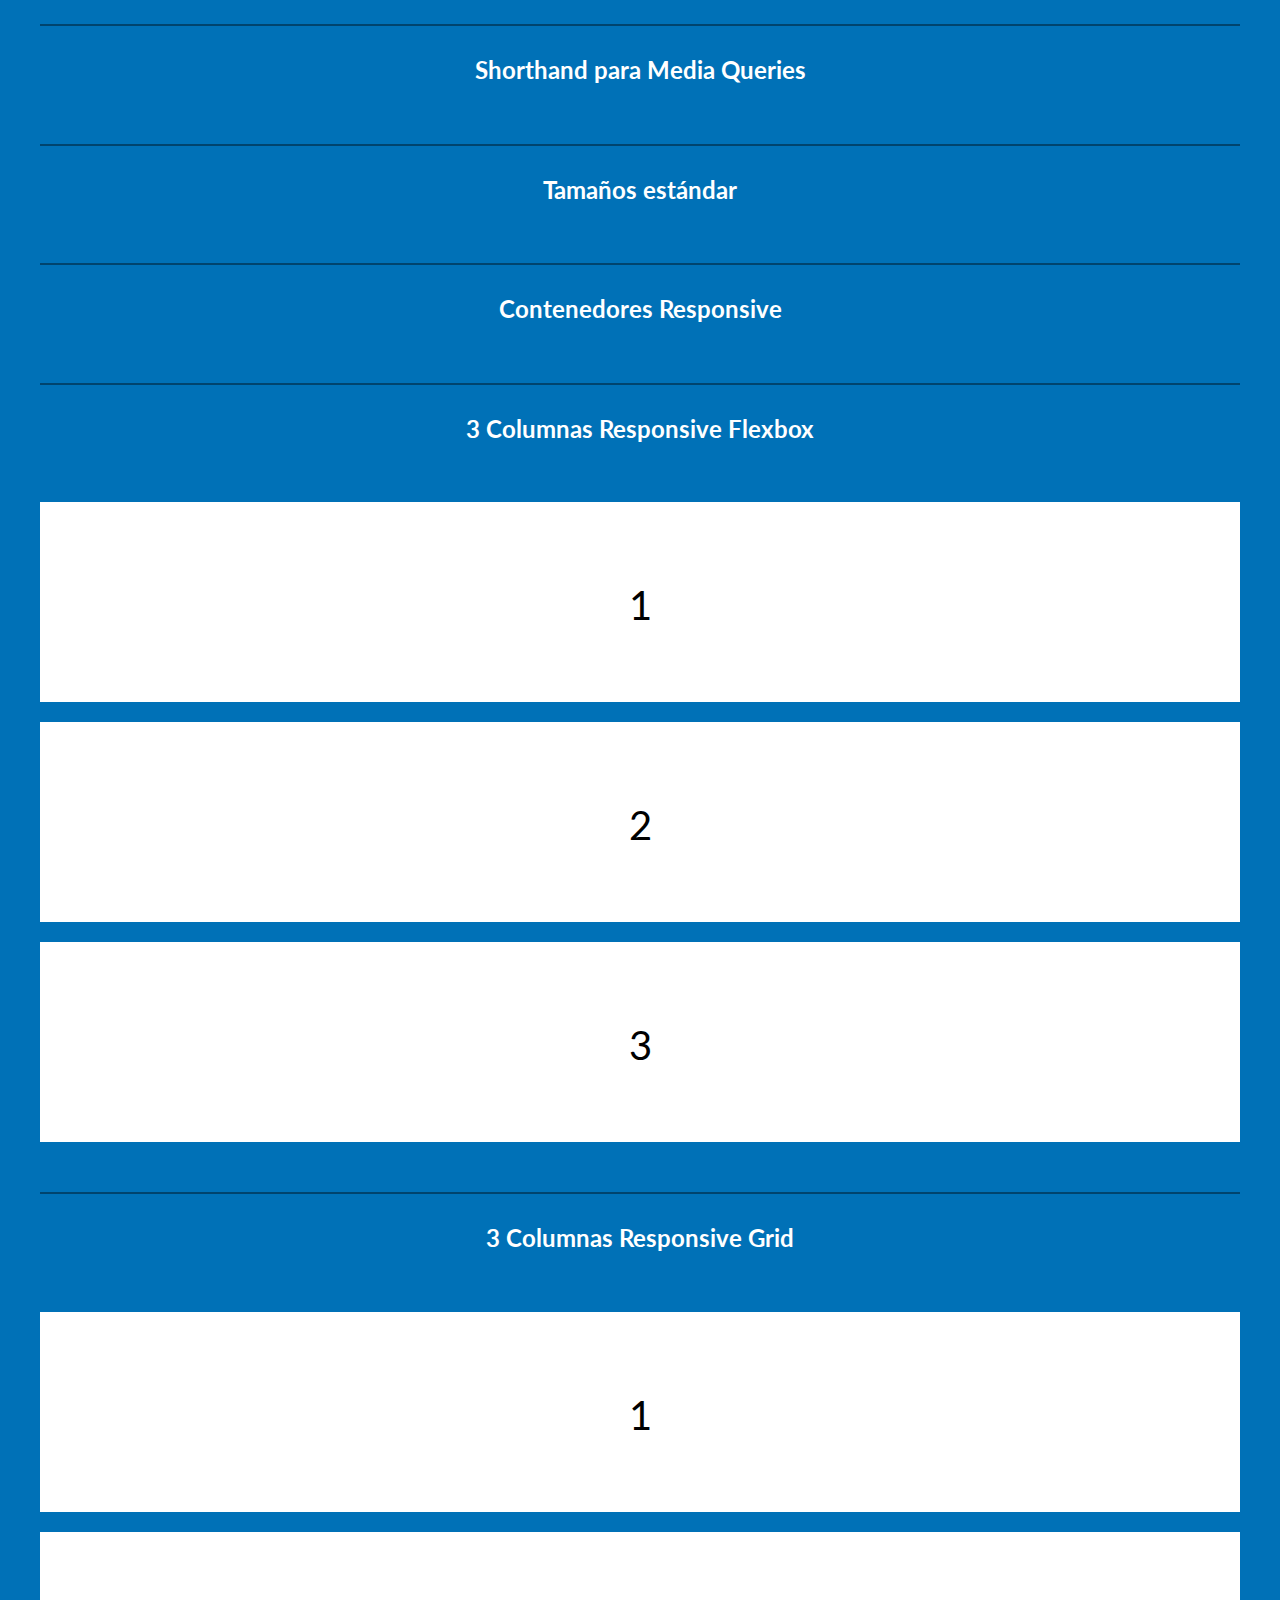
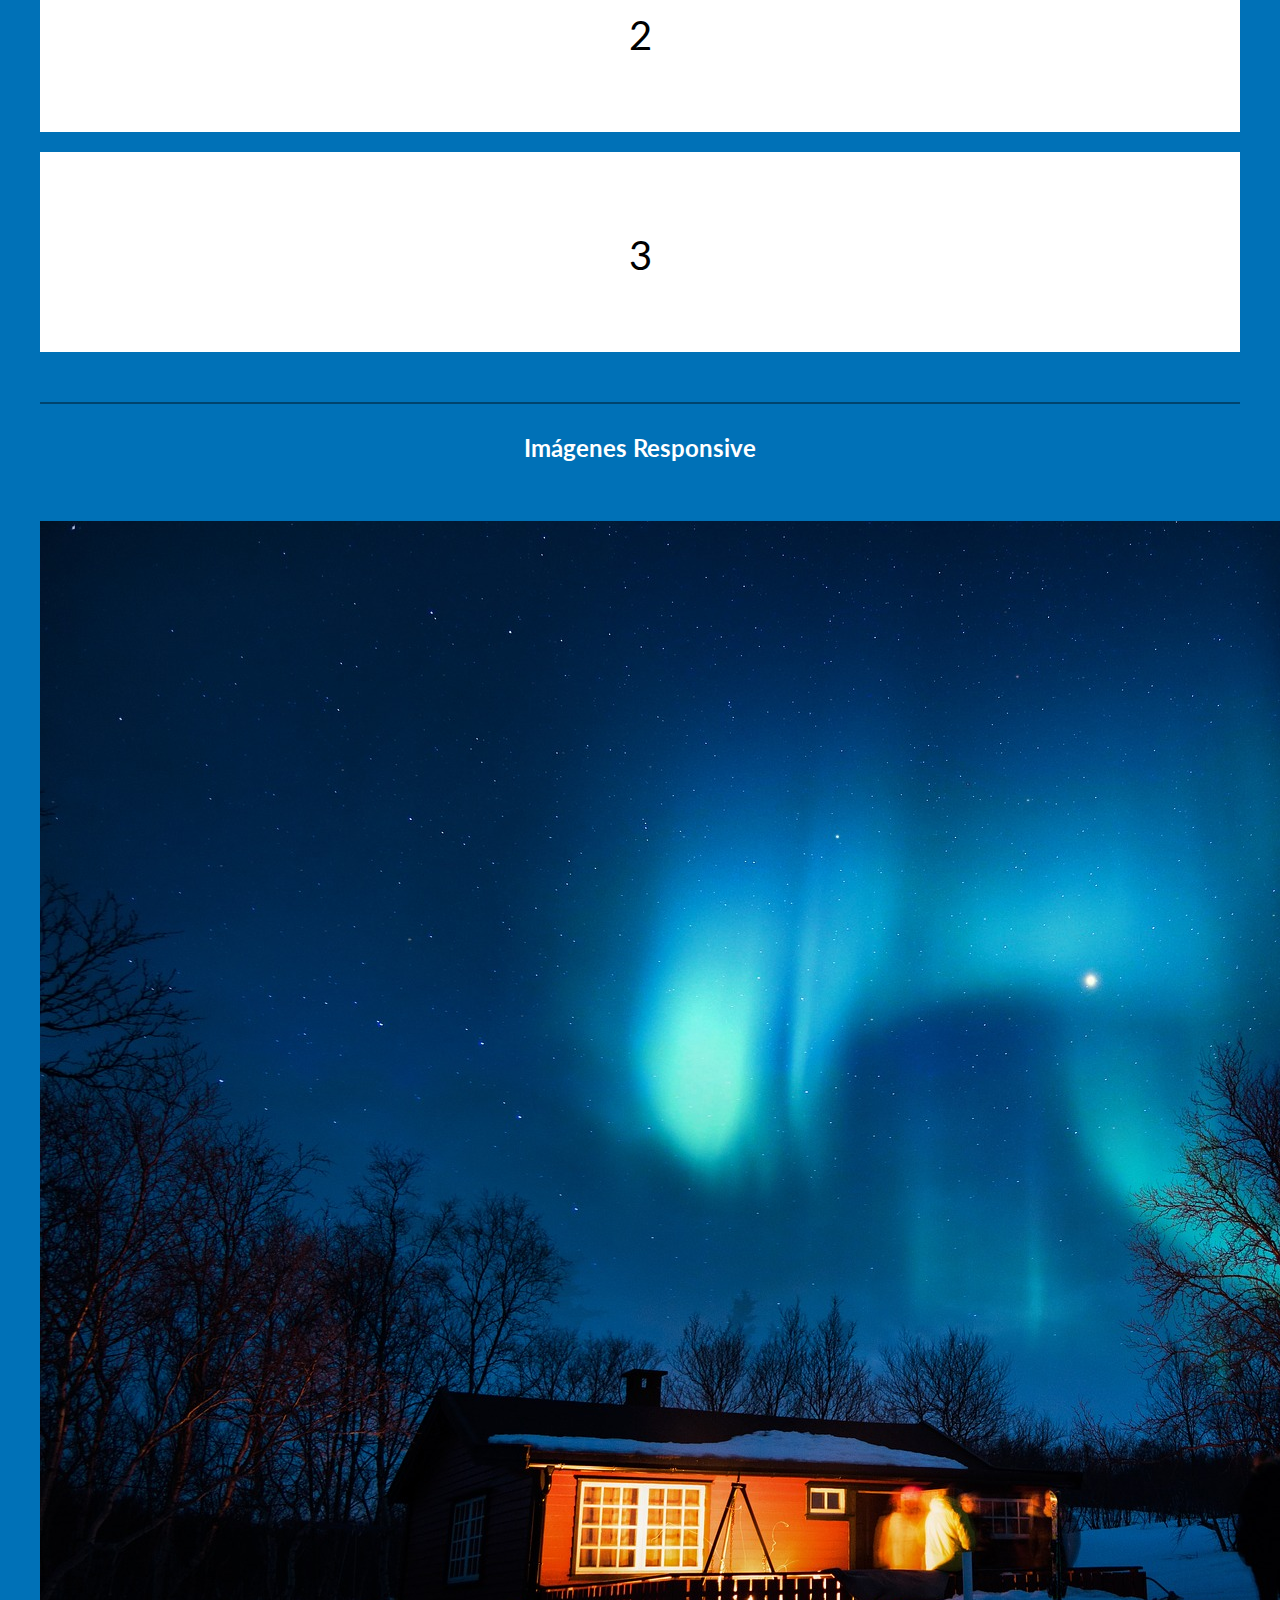
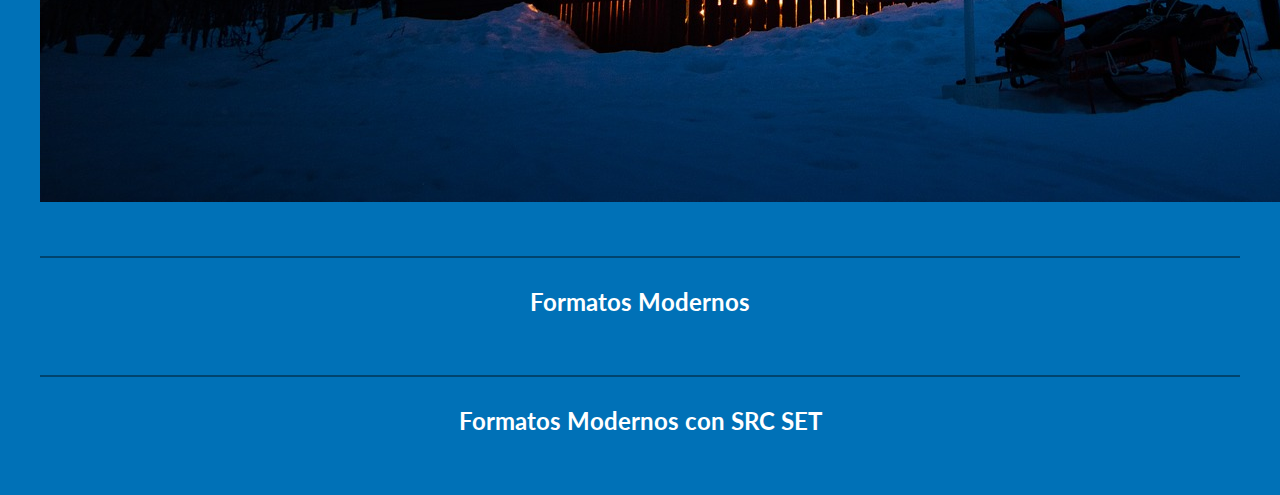
<file: Curso HTML5 Y CSS3/05-RWD/index.html>
<!DOCTYPE html>
<html lang="en">
<head>
    <meta charset="UTF-8">
    <meta http-equiv="X-UA-Compatible" content="IE=edge">
    <meta name="viewport" content="width=device-width, initial-scale=1.0">
    <title>Responsive Web Design</title>
    <link rel="preconnect" href="https://fonts.googleapis.com">
    <link rel="preconnect" href="https://fonts.gstatic.com" crossorigin>
    <link href="https://fonts.googleapis.com/css2?family=Lato:wght@900&display=swap" rel="stylesheet"> 
    <link rel="stylesheet" href="css/normalize.css">
    <link rel="stylesheet" href="css/style.css">
    <link rel="stylesheet" href="css/01.css">
    
</head>
<body>

    <div class="caja-curso">
        <h1>CSS La Guía Completa - Flexbox, CSS Grid, SASS +20 proyectos</h1>
        <p>- Juan De la torre @codigoconjuan</p>
        <a target="blank" rel="nofollow noopener noreferrer"  href="https://codigoconjuan.com/">Vísita mi sitio Codigo Con Juan</a>
    </div>

    <div class="contenedor">

        <h2>Primeros Pasos con Media Queries</h2>

        <div class="oferta">
            <p class="precio">$20 Descuento</p>
            <p class="texto">Utiliza el cupón: 20OFF al pagar</p>
        </div>

        <h2>Mobile First</h2>

        <div class="oferta">
            <p class="precio">$20 Descuento</p>
            <p class="texto">Utiliza el cupón: 20OFF al pagar</p>
        </div>

        <h2>Desktop First</h2>

        <div class="oferta">
            <p class="precio">$20 Descuento</p>
            <p class="texto">Utiliza el cupón: 20OFF al pagar</p>
        </div>

        <h2>Media Queries entre 2 tamaños</h2>
        <div class="oferta">
            <p class="precio">$20 Descuento</p>
            <p class="texto">Utiliza el cupón: 20OFF al pagar</p>
        </div>

        <h2>Shorthand para Media Queries</h2>

        <h2>Tamaños estándar</h2>

        <h2>Contenedores Responsive</h2>

        <div class="contenedor-responsive">
            
        </div>

        <h2>3 Columnas Responsive Flexbox</h2>

        <div class="tres-columnas-flex">
            <div class="columna">1</div>
            <div class="columna">2</div>
            <div class="columna">3</div>
        </div>

        <h2>3 Columnas Responsive Grid</h2>

        <div class="tres-columnas-grid">
            <div class="columna">1</div>
            <div class="columna">2</div>
            <div class="columna">3</div>
        </div>

        <h2>Imágenes Responsive</h2>
        <img src="img/imagen.jpg" alt="imagen responsive" >

        <h2>Formatos Modernos</h2>


        <h2>Formatos Modernos con SRC SET</h2>

    </div>

</body>
</html>
</file>
<file: 03-cssgrid-basicos/css/style.css>
:root {
    --azul: #0071b7;
    --blanco: #FFF;
    --naranja: #ff4f1e;
}
html {
    font-size: 62.5%; /** 1REM = 10pX **/
}

body {
    background-color: var(--azul);
    font-family:  'Lato', sans-serif;
    font-size: 1.6rem;
}

.caja-curso {
    background-color: var(--naranja);
    text-align: center;
    color: var(--blanco);
    padding: 5rem;

}
.caja-curso h1 {
    margin: 0;
}
.caja-curso p {
    font-size: 2.4rem;
}
.caja-curso a {
    font-size: 2.4rem;
    padding: 2rem;
    display: inline-block;
    text-decoration: none;
    color: var(--blanco);
    padding: 0;
}


h1, h2 {
    color: var(--blanco);
    text-align: center;
    margin: 5rem 0;
}

.contenedor {
    max-width: 120rem;
    margin: 0 auto;
}
.box {
    background-color: var(--naranja);
    color: var(--blanco);
    padding: 5rem;
    display: flex;
    justify-content: center;
    align-items: center;
    font-size: 4rem;
    margin-bottom: 2rem;
}

/* 1 */
.grid-1 {
    display: grid;
}

/* 2 */
.grid-2 {
    display: grid;
    grid-template-columns: repeat(3, 300px);
}

.grid-2 .box:nth-child(2) {
    grid-column: 1/2;
}

/* 3 */
.grid-3 {
    display: grid;
    grid-template-rows: repeat(2, 300px);
    grid-template-columns: repeat(3, 300px);
}

.grid-3 .box:nth-child(2) {
    grid-row: 1/2;
}

/* 4 */
.grid-4 {
    display: grid;
    grid-template-rows: repeat(2, 300px);
    grid-template-columns: repeat(3, 300px);
}

.grid-4 .box:nth-child(2) {
    background-color: cornflowerblue;
    grid-column: 2/ span 2;
    grid-row: 1/ span 2;
}

/* 5 */
.grid-5{
    display: grid;
    grid: repeat(2, 300px)/ repeat(3, 300px);
}

/* 6 */
.grid-6 {
    display: grid;
    grid: repeat(2, 300px)/ repeat(3, 300px);
    grid-auto-flow: dense;
}

.grid-6 .box:nth-child(2) {
    grid-column: 1/2;
}

/* 7 */
.grid-7 {
    display: grid;
    grid-template-columns: repeat(3 , 1fr);
}

/* 8 */
.grid-8 {
    display: grid;
    grid: repeat(2, 20rem)/ repeat(3, 1fr);
    gap: 4rem 3rem;
}

.grid-8 .box {
    margin: 0;
}

/* 9 */
.grid-9 {
    display: grid;
    height: 124rem;
    grid-template-areas:"header header header"
                        "nav nav nav"
                        "contenido contenido sidebar"
                        "footer footer footer";

    grid-template-columns: (3, 1fr);
    grid-template-rows: 25 rem 10rem 60 rem 25rem;
    gap: 4rem;
}

.grid-9 .box {
    margin: 0;
}

.grid-9 .box:nth-child(1) {
    grid-area: header;
}

.grid-9 .box:nth-child(2) {
    grid-area: nav;
}

.grid-9 .box:nth-child(3) {
    grid-area: contenido;
}

.grid-9 .box:nth-child(4) {
    grid-area: sidebar;
}

.grid-9 .box:nth-child(5) {
    grid-area: footer;
}

/* 10 */

.grid-10 {
    display: grid;
    height: 120rem;
    grid-template: 
        "header header header" 2.5fr
        "nav nav nav" 1fr
        "contenido contenido sidebar" 6fr
        "footer footer footer" 2.5fr / 1fr 1fr 1fr
    ; 
    gap: 4rem;
}

.grid-10 .box {
    margin: 0;
}

.grid-10 .box:nth-child(1) {
    grid-area: header;
}

.grid-10 .box:nth-child(2) {
    grid-area: nav;
}

.grid-10 .box:nth-child(3) {
    grid-area: contenido;
}

.grid-10 .box:nth-child(4) {
    grid-area: sidebar;
}

.grid-10 .box:nth-child(5) {
    grid-area: footer;
}

/* 11 */
.grid-11 {
    display: grid;
    grid-template-columns: repeat(6, 1fr);
    height: 300px;
    place-content:initial;
}
</file>
<file: Curso HTML5 Y CSS3/02-flexbox-basicos/css/style.css>
:root {
    --azul: #0071b7;
    --blanco: #FFF;
    --naranja: #ff4f1e;
}
html {
    font-size: 62.5%; /** 1REM = 10pX **/
    box-sizing: border-box;
}
*, *:before, *:after {
    box-sizing: inherit;
}
  

body {
    background-color: var(--azul);
    font-family:  'Lato', sans-serif;
    font-size: 1.6rem;
}

h1, h2 {
    color: var(--blanco);
    text-align: center;
    margin: 5rem 0;
    padding: 1rem;
}
.caja-curso {
    background-color: var(--naranja);
    text-align: center;
    color: var(--blanco);
    padding: 5rem;

}
.caja-curso h1 {
    margin: 0;
}
.caja-curso p {
    font-size: 2.4rem;
}
.caja-curso a {
    font-size: 2.4rem;
    padding: 2rem;
    display: inline-block;
    text-decoration: none;
    color: var(--blanco);
    padding: 0;
}


.contenedor {
    max-width: 120rem;
    margin: 0 auto;
}
.box {
    background-color: var(--naranja);
    color: var(--blanco);
    padding: 5rem;
    display: flex;
    justify-content: center;
    align-items: center;
    font-size: 4rem;
    border: 1rem solid #bb2b03;
}

.contenedor > div {
    background-color: var(--blanco);
    padding: 5rem;
}

/* 1 */
.d-flex {
    display: flex;
}

/*2*/
.d-flex-2 {
    display: flex;
    flex-direction: column-reverse;
}

/* 3 */
.d-flex-3 {
    display: flex;
    justify-content: space-between;
}

/* 4 */
.d-flex-4 {
    display: flex;
    flex-direction: column;
    height: 800px;
    justify-content: space-between;
}

/* 5 */
.d-flex-5 {
    display: flex;
    height: 700px;
    align-items: flex-end;
}

/* 6 */
.d-flex-6 {
    display: flex;
    flex-direction: column;
    height: 800px;
    align-items:flex-stretch;
}

/* 7 */
.d-flex-7 {
    display: flex;
    height: 800px;
    flex-direction: column;
    justify-content: flex-start;
    align-items: flex-end;
}
/* 8 */
.d-flex-8  {
    display: flex;
}

.d-flex-8 .box  {
    flex-basis: 200px;
}

/* 9 */
.d-flex-9 {
    display: flex;
    gap: 2rem;
}

.d-flex-9 .box {
    flex-basis: 33%;
}

/* 10 */
.d-flex-10 {
    display: flex;
    flex-wrap: wrap;
}

.d-flex-10 .box {
    flex-basis: 33%;
}

.d-flex-11 {
    display: flex;
}

/* 11 */
.d-flex-11 .box:nth-child(1) {
    flex-grow:2;
}

.d-flex-11 .box:nth-child(2) {
    flex-grow:1;
}

.d-flex-11 .box:nth-child(3) {
    flex-grow:1;
}

/* 12 */
.d-flex-12 {
    display: flex;
}

.d-flex-12 .box {
    flex-grow: 1;
    flex-basis:300px ;
}

.d-flex-12 .box:nth-child(3) {
    flex-shrink: 2;
}

/* 13 */
.d-flex-13 {
    display: flex;
}

.d-flex-13 .box {
    flex: 1 0 33.3%;
}
</file>
<file: Curso HTML5 Y CSS3/04-selectores/css/style.css>
:root {
    --azul: #0071b7;
    --blanco: #FFF;
    --naranja: #ff4f1e;
}
html {
    font-size: 62.5%; /** 1REM = 10pX **/
    box-sizing: border-box;
}
*, *:before, *:after {
    box-sizing: inherit;
}
  
body {
    background-color: var(--azul);
    font-family:  'Lato', sans-serif;
    font-size: 1.6rem;
}

h1, h2 {
    color: var(--blanco);
    text-align: center;
    margin: 5rem 0;
    padding: 1rem;
}
.caja-curso {
    background-color: var(--naranja);
    text-align: center;
    color: var(--blanco);
    padding: 5rem;

}
.caja-curso h1 {
    margin: 0;
}
.caja-curso p {
    font-size: 2.4rem;
}
.caja-curso a {
    font-size: 2.4rem;
    padding: 2rem;
    display: inline-block;
    text-decoration: none;
    color: var(--blanco);
    padding: 0;
}
.contenedor {
    max-width: 120rem;
    margin: 0 auto;
}
.box {
    background-color: var(--naranja);
    color: var(--blanco);
    padding: 5rem;
    display: flex;
    justify-content: center;
    align-items: center;
    font-size: 4rem;
    border: 1rem solid #bb2b03;
}

.codigo {
    background-color: var(--blanco);
    padding: 5rem;
}
</file>
<file: Curso HTML5 Y CSS3/04-selectores/css/01.css>
p {
    font-size: 2rem;
    color: brown;
}
</file>
<file: Curso HTML5 Y CSS3/04-selectores/css/02.css>
.primer-parrafo {
    font-size: 4rem;
    color: red;
}
</file>
<file: Curso HTML5 Y CSS3/04-selectores/css/03.css>
.texto {
    background-color: red;
}

.azul {
   color: blue; 
}

.mayusculas {
    text-transform: uppercase;
}

.texto.mayusculas {
    font-size: 10rem;
}

.texto.azul {
   text-align: right; 
}
</file>
<file: Curso HTML5 Y CSS3/04-selectores/css/04.css>
.header .descripcion {
    color: red;
}

.descripcion {
    color: blue;
}
</file>
<file: Curso HTML5 Y CSS3/04-selectores/css/05.css>
#encabezado {
    text-transform: uppercase;
    color: red;
}

.texto {
    color: blue;
}

#encabezado.texto {
    color: tomato;
}
</file>
<file: Curso HTML5 Y CSS3/04-selectores/css/06.css>
div.texto {
    background-color: yellow;
}
</file>
<file: Curso HTML5 Y CSS3/05-RWD/css/style.css>
:root {
    --azul: #0071b7;
    --blanco: #FFF;
    --naranja: #ff4f1e;
}
html {
    font-size: 62.5%; /** 1REM = 10pX **/
    box-sizing: border-box;
}
*, *:before, *:after {
    box-sizing: inherit;
}
  
body {
    background-color: var(--azul);
    font-family:  'Lato', sans-serif;
    font-size: 1.6rem;
}

h1, h2 {
    color: var(--blanco);
    text-align: center;
    margin: 5rem 0;
    padding: 1rem;
}
h2 {
    padding-top: 3rem;
    border-top: 2px solid #00446e;
}
h2:first-of-type {
    border-top: none;
}
.caja-curso {
    background-color: var(--naranja);
    text-align: center;
    color: var(--blanco);
    padding: 5rem;

}
.caja-curso h1 {
    margin: 0;
}
.caja-curso p {
    font-size: 2.4rem;
}
.caja-curso a {
    font-size: 2.4rem;
    padding: 2rem;
    display: inline-block;
    text-decoration: none;
    color: var(--blanco);
    padding: 0;
}
.contenedor {
    max-width: 120rem;
    margin: 0 auto;
}
.box {
    background-color: var(--naranja);
    color: var(--blanco);
    padding: 5rem;
    display: flex;
    justify-content: center;
    align-items: center;
    font-size: 4rem;
    border: 1rem solid #bb2b03;
}


p {
    color: var(--blanco);
}

.columna {
    background-color: #FFF;
    height: 20rem;
    font-size: 4rem;
    padding-top: 8rem;
    text-align: center;
    margin-bottom: 2rem;
}
</file>
<file: Curso HTML5 Y CSS3/05-RWD/css/01.css>
.oferta {
    background-color: #00446e;
    padding: 2rem;
    text-align: center;
    max-width: 80rem;
    margin: 0 auto;
}

.precio {
    font-size: 6rem;
    margin: 0;
}

@media (max-width: 600px ){
    .oferta {
        max-width: 30rem;
    }
    .precio{
        font-size:2rem;
    }
}
</file>
